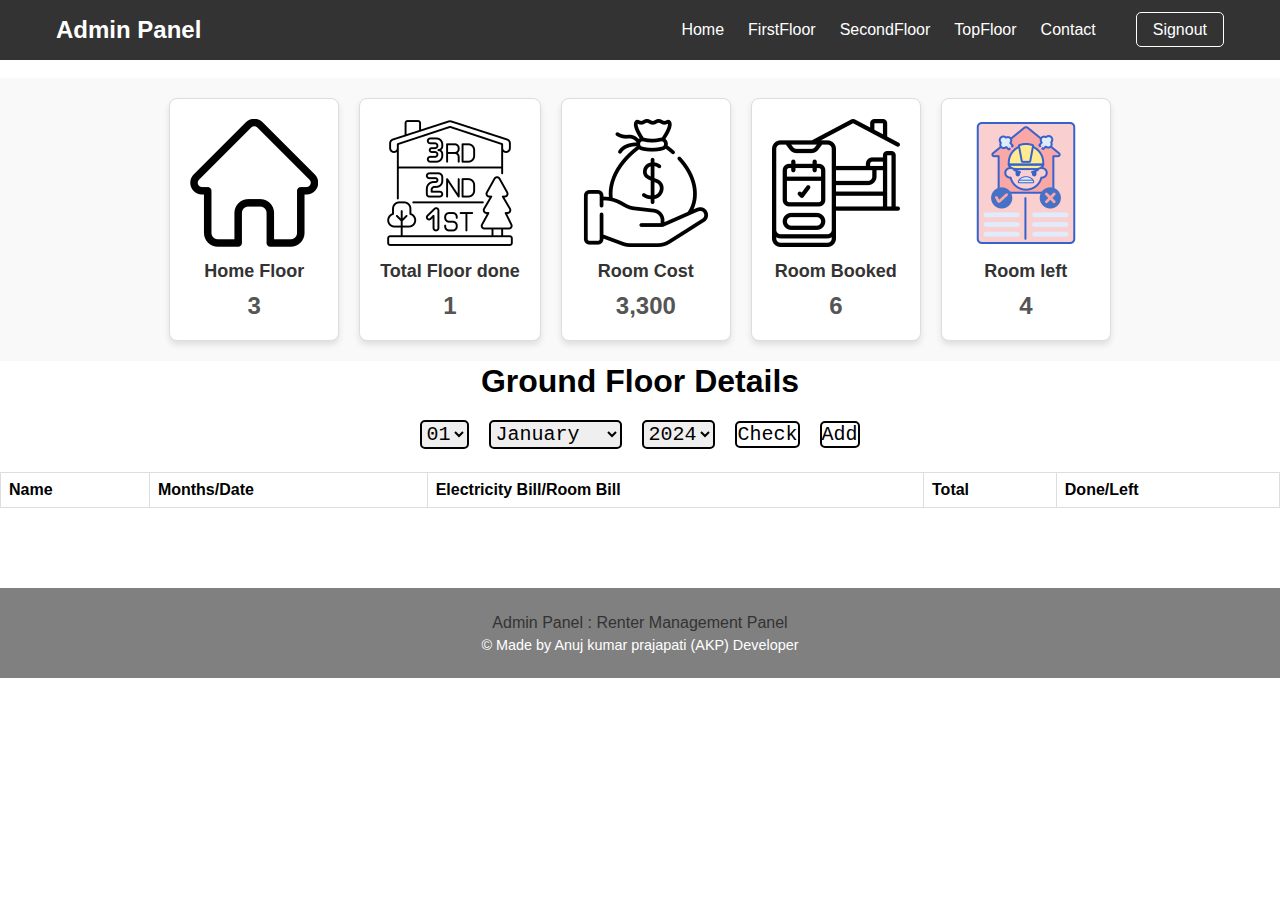
<file: index.html>
<!DOCTYPE html>
<html lang="en">

<head>
  <meta charset="UTF-8">
  <meta name="viewport" content="width=device-width, initial-scale=1.0">
  <title>Renter Management System - Admin</title>
  <link rel="stylesheet" href="style.css">
  <link data-n-head="ssr" rel="icon" type="image/x-icon" href="image.png">
  <link href="https://unpkg.com/boxicons@2.1.4/css/boxicons.min.css" rel="stylesheet">
</head>
<style>
  .god {
  color: orange;
  text-decoration: underline;
  font-size: 1rem;
  transition: color 0.3s ease;
}

</style>
<body>


  <nav class="navbar">
    <div class="container">
      <a href="#" class="logo">Admin Panel</a>
      <ul class="nav-links">
        <li><a class="google1" href="Admin.html">Home</a></li>
        <li><a class="google2"href="FirstFloor.html">FirstFloor</a></li>
        <li><a class="google3"href="SecondFloor.html">SecondFloor</a></li>
        <li><a class="google4"href="TopFloor.html">TopFloor</a></li>
        <li><a class="google5"href="contact.html">Contact</a></li>
        <div class="login">
          <a class="loginleft" href="#" onclick="navigateToPage();">Signout</a>
        </div>
      </ul>
      <div class="burger" aria-label="Toggle navigation">
        <i class="bx bx-menu"></i>
      </div>
    </div>
  </nav>
  

  <br>
  <section class="home">
    <div class="containters">
      <div class="box1">
        <img src="home.png" alt="">
        <h5>Home Floor</h5>
        <span>3</span>
      </div>
      <div class="box1">
        <img src="floor.png" alt="">
        <h5>Total Floor done</h5>
        <span> 1</span>
      </div>
      <div class="box1">
        <img src="income.png" alt="">
        <h5>Room Cost</h5>
        <span>3,300</span>
      </div>
      <div class="box1">
        <img src="roonbooked.png" alt="">
        <h5>Room Booked</h5>
        <span>6</span>
      </div>
      <div class="box1">
        <img src="notbooked.png" alt="">
        <h5>Room left</h5>
        <span>4</span>
      </div>
    </div>
  </section>
  <section class="firstfloordetails">
    <h1 class="heading">
      Ground Floor Details
    </h1>
    <div class="check">

      <select id="year">
        <option value="01" selected>01</option>
        <option value="02">02</option>
        <option value="03">03</option>
        <option value="04">04</option>
        <option value="05">05</option>
        <option value="06">06</option>
        <option value="07">07</option>
        <option value="08">08</option>
        <option value="09">09</option>
        <option value="10">10</option>
        <option value="11">11</option>
        <option value="12">12</option>
        <option value="13">13</option>
        <option value="14">14</option>
        <option value="15">15</option>
        <option value="16">16</option>
        <option value="17">17</option>
        <option value="18">18</option>
        <option value="19">19</option>
        <option value="20">20</option>
        <option value="21">21</option>
        <option value="22">22</option>
        <option value="23">23</option>
        <option value="24">24</option>
        <option value="25">25</option>
        <option value="26">26</option>
        <option value="27">27</option>
        <option value="28">28</option>
        <option value="29">29</option>
        <option value="30">30</option>
        <option value="31">31</option>
      </select>
      <select id="cars">
        <option value="December">December</option>
        <option value="November">November</option>
        <option value="October">October</option>
        <option value="September">September</option>
        <option value="August">August</option>
        <option value="July">July</option>
        <option value="June">June</option>
        <option value="May">May</option>
        <option value="April">April</option>
        <option value="March">March</option>
        <option value="Febreury">Febreury</option>
        <option value="January" selected>January</option>
      </select>
      <select id="years">
        <option value="2024" selected>2024</option>
        <option value="2025">2025</option>
        <option value="2026">2026</option>
        <option value="2027">2027</option>
        <option value="2028">2028</option>
        <option value="2029">2029</option>
        <option value="2030">2030</option>
      </select>
      <button class="btn">Check</button>
      <button class="btn">Add</button>
    </div>
    <table>
      <tr>
        <th>Name</th>
        <th>Months/Date</th>
        <th>Electricity Bill/Room Bill</th>
        <th>Total</th>
        <th>Done/Left</th>
      </tr>
      <tr>
        <td>Ravi Srivatava</td>
        <td>26 December 2024</td>
        <td>24 unit / ₹3000</td>
        <td>₹3168</td>
        <td style="color:green;">Completed</td>
      </tr>
      <tr>
        <td>Rahul Srivatava</td>
        <td>----</td>
        <td>----</td>
        <td>----</td>
        <td>-----</td>
      </tr>
      <tr>
        <td>Ernst Handel</td>
        <td>Roland Mendel</td>
        <td>Austria</td>
      </tr>
      <tr>
        <td>Island Trading</td>
        <td>Helen Bennett</td>
        <td>UK</td>
      </tr>
      <tr>
        <td>Laughing Bacchus Winecellars</td>
        <td>Yoshi Tannamuri</td>
        <td>Canada</td>
      </tr>
      <tr>
        <td>Magazzini Alimentari Riuniti</td>
        <td>Giovanni Rovelli</td>
        <td>Italy</td>
      </tr>
    </table>

  </section>

  <section class="FooterDetails">
    <footer class="last">
      <p>Admin Panel : Renter Management Panel <span>&copy; Made by Anuj kumar prajapati (AKP) Developer</span></p>
    </footer>
  </section>
</body>
<script src="script.js"></script>
<script>function showForm() {
    const form = document.getElementsByClassName('loginleft');
    if (form.length > 0) {
      window.location.href = "login.html";
    }
  }
  function showForm() {
    const form = document.getElementsByClassName('google1');
    if (form.length > 0) {
      window.location.href = "Admin.html";
    }
  }
  document.querySelector("button").addEventListener("click", function () {
    let selectedMonth = document.getElementById("cars").value;
    let selectedYear = document.getElementById("year").value;

    let table = document.querySelector("table");
    let rows = table.getElementsByTagName("tr");

    // Loop through table rows and filter
    for (let i = 1; i < rows.length; i++) {
      let columns = rows[i].getElementsByTagName("td");
      if (columns.length > 1) {
        let monthDateColumn = columns[1].innerText; // Assuming the second column contains date-related info

        if (monthDateColumn.includes(selectedMonth) && monthDateColumn.includes(selectedYear)) {
          rows[i].style.display = ""; // Show row if match found
        } else {
          rows[i].style.display = "none"; // Hide row if no match
        }
      }
    }
  });

  document.addEventListener("DOMContentLoaded", function () {
    const addButton = document.querySelector("button:nth-of-type(2)");
    const checkButton = document.querySelector("button:nth-of-type(1)");
    const daySelect = document.getElementById("year");
    const monthSelect = document.getElementById("cars");
    const yearSelect = document.getElementById("years");
    const table = document.querySelector("table");

    // Load existing data from localStorage on page load
    loadTableData();

    addButton.addEventListener("click", function () {
      const name = prompt("Enter Name:");
      if (!name) return;

      const electricityBill = prompt("Enter Electricity Bill (units / amount):");
      if (!electricityBill) return;

      const total = prompt("Enter Total Amount:");
      if (!total) return;

      const status = prompt("Enter Status (Completed/Left):");
      if (!status) return;

      const selectedDate = `${daySelect.value} ${monthSelect.value} ${yearSelect.value}`;

      const newData = {
        name,
        date: selectedDate,
        electricityBill,
        total,
        status
      };

      // Get existing data from localStorage
      let storedData = JSON.parse(localStorage.getItem("floorDetails")) || [];
      storedData.push(newData);
      localStorage.setItem("floorDetails", JSON.stringify(storedData));

      // Reload table with updated data
      loadTableData();
    });

    checkButton.addEventListener("click", function () {
      loadTableData();
    });

    function loadTableData() {
      const storedData = JSON.parse(localStorage.getItem("floorDetails")) || [];

      // Clear table except headers
      const rows = table.querySelectorAll("tr:not(:first-child)");
      rows.forEach(row => row.remove());

      // Add stored data to the table
      storedData.forEach(data => {
        const newRow = table.insertRow();
        newRow.innerHTML = `
              <td>${data.name}</td>
              <td>${data.date}</td>
              <td>${data.electricityBill}</td>
              <td>₹${data.total}</td>
              <td style="color:${data.status.toLowerCase() === 'completed' ? 'red' : 'green'};">${data.status}</td>
          `;
      });
    }
  });
</script>

</html><style>
</style>
</file>
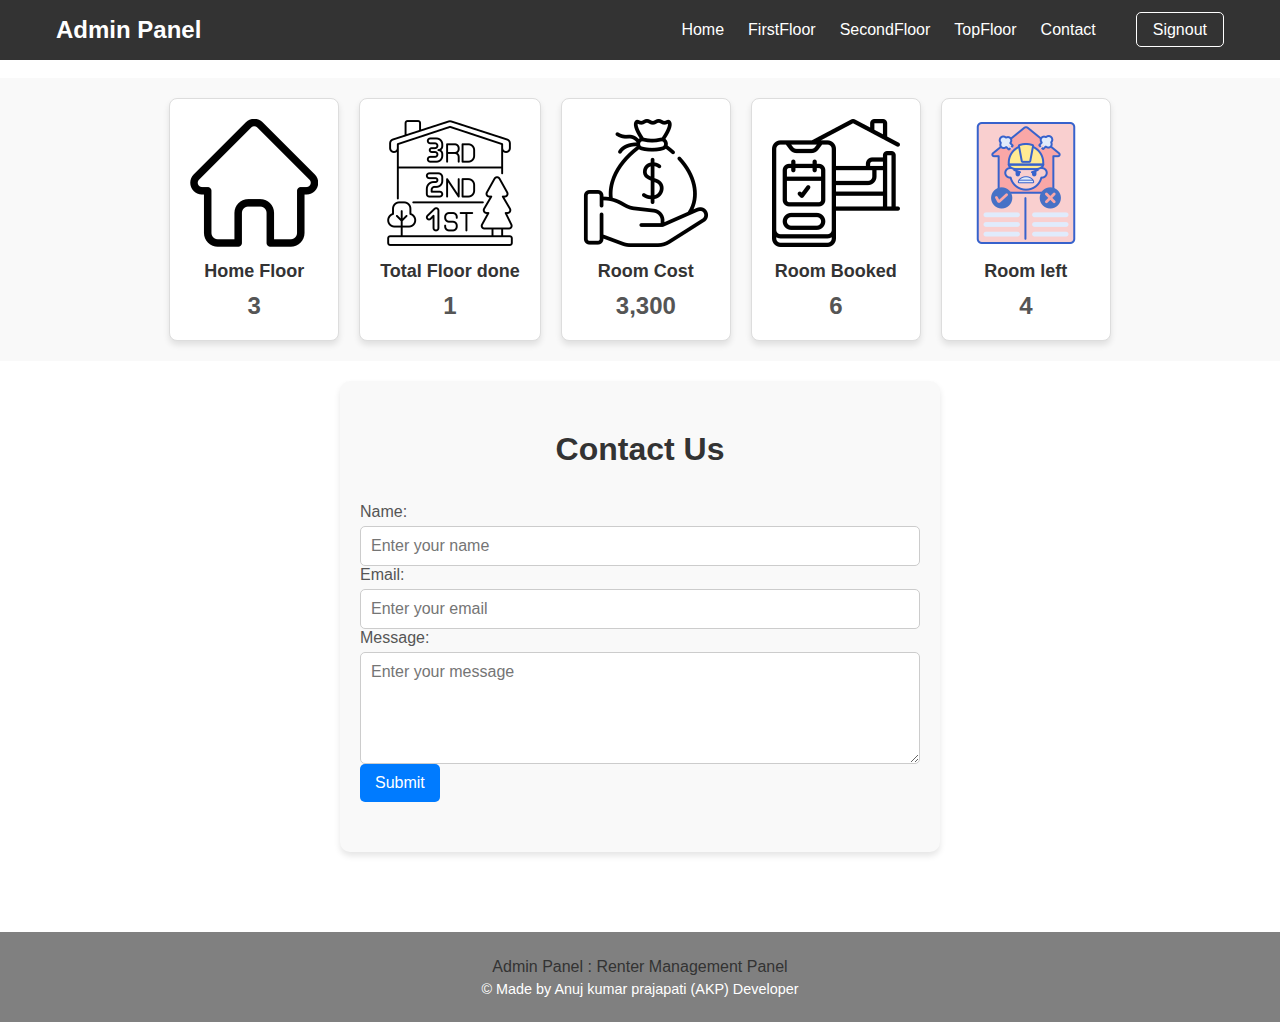
<file: contact.html>
<!DOCTYPE html>
<html lang="en">

<head>
  <meta charset="UTF-8">
  <meta name="viewport" content="width=device-width, initial-scale=1.0">
  <title>Renter Management System - Admin</title>
  <link rel="stylesheet" href="style.css">
  <link data-n-head="ssr" rel="icon" type="image/x-icon" href="image.png">

  <link href="https://unpkg.com/boxicons@2.1.4/css/boxicons.min.css" rel="stylesheet">
</head>
<style>
  .god {
  color: orange;
  text-decoration: underline;
  font-size: 1rem;
  transition: color 0.3s ease;
}

@media (max-width: 768px) {
            .form-container {
                padding: 10px;
            }

            .form-group {
                display: flex;
                flex-direction: column;
                margin-bottom: 15px;
            }

            .form-group label {
                margin-bottom: 5px;
                font-size: 0.9rem;
            }

            .form-group input,
            .form-group textarea {
                width: 100%;
                font-size: 0.9rem;
                padding: 8px;
            }

            button {
                width: 100%;
                font-size: 1rem;
                padding: 10px;
            }
        }

        @media (max-width: 480px) {
            .form-container h2 {
                font-size: 1.2rem;
                text-align: center;
            }

            .form-group input,
            .form-group textarea {
                font-size: 0.8rem;
                padding: 6px;
            }

            button {
                font-size: 0.9rem;
                padding: 8px;
            }
        }
        .contactform {
            background-color: #f9f9f9;
            padding: 50px 20px;
            border-radius: 10px;
            box-shadow: 0 4px 6px rgba(0, 0, 0, 0.1);
            max-width: 600px;
            margin: 20px auto;
        }

        .contactform h2 {
            font-size: 2rem;
            color: #333;
            text-align: center;
            margin-bottom: 20px;
        }

        .form-container {
            display: flex;
            flex-direction: column;
            gap: 15px;
        }

        .form-group {
            display: flex;
            flex-direction: column;
        }

        .form-group label {
            font-size: 1rem;
            color: #555;
            margin-bottom: 5px;
        }

        .form-group input,
        .form-group textarea {
            padding: 10px;
            font-size: 1rem;
            border: 1px solid #ccc;
            border-radius: 5px;
            outline: none;
            transition: border-color 0.3s ease;
        }

        .form-group input:focus,
        .form-group textarea:focus {
            border-color: #007bff;
        }

        button {
            background-color: #007bff;
            color: #fff;
            font-size: 1rem;
            padding: 10px 15px;
            border: none;
            border-radius: 5px;
            cursor: pointer;
            transition: background-color 0.3s ease;
        }

        button:hover {
            background-color: #0056b3;
        }
</style>
<body>

  <nav class="navbar">
    <div class="container">
      <a href="#" class="logo">Admin Panel</a>
      <ul class="nav-links">
        <li><a class="google1" href="Admin.html">Home</a></li>
        <li><a class="google2"href="FirstFloor.html">FirstFloor</a></li>
        <li><a class="google3"href="SecondFloor.html">SecondFloor</a></li>
        <li><a class="google4"href="TopFloor.html">TopFloor</a></li>
        <li><a class="google5"href="contact.html">Contact</a></li>
        <div class="login">
          <a class="loginleft" href="#" onclick="navigateToPage();">Signout</a>
        </div>
      </ul>
      <div class="burger" aria-label="Toggle navigation">
        <i class="bx bx-menu"></i>
      </div>
    </div>
  </nav>
  <br>
  <section class="home">
    <div class="containters">
      <div class="box1">
        <img src="home.png" alt="">
        <h5>Home Floor</h5>
        <span>3</span>
      </div>
      <div class="box1">
        <img src="floor.png" alt="">
        <h5>Total Floor done</h5>
        <span> 1</span>
      </div>
      <div class="box1">
        <img src="income.png" alt="">
        <h5>Room Cost</h5>
        <span>3,300</span>
      </div>
      <div class="box1">
        <img src="roonbooked.png" alt="">
        <h5>Room Booked</h5>
        <span>6</span>
      </div>
      <div class="box1">
        <img src="notbooked.png" alt="">
        <h5>Room left</h5>
        <span>4</span>
      </div>
    </div>
  </section>
  <section class="contactform">
    <div class="form-container">
        <h2>Contact Us</h2>
        <form id="contactForm">
            <div class="form-group">
                <label for="name">Name:</label>
                <input type="text" id="name" name="name" placeholder="Enter your name" required>
            </div>
            <div class="form-group">
                <label for="email">Email:</label>
                <input type="email" id="email" name="email" placeholder="Enter your email" required>
            </div>
            <div class="form-group">
                <label for="message">Message:</label>
                <textarea id="message" name="message" placeholder="Enter your message" rows="5" required></textarea>
            </div>
            <button type="submit">Submit</button>
        </form>
    </div>

    <script>
        document.getElementById("contactForm").addEventListener("submit", function (event) {
            event.preventDefault();

            const name = document.getElementById("name").value;
            const email = document.getElementById("email").value;
            const message = document.getElementById("message").value;

            if (name && email && message) {
                alert("Thank you for contacting us, " + name + "! We will get back to you shortly.");
                document.getElementById("contactForm").reset();
            } else {
                alert("Please fill out all fields before submitting.");
            }
        });
    </script>
  </section>

  <section class="FooterDetails">
    <footer class="last">
      <p>Admin Panel : Renter Management Panel <span>&copy; Made by Anuj kumar prajapati (AKP) Developer</span></p>
    </footer>
  </section>
</body>
<script src="script.js"></script>
<script>function showForm() {
    const form = document.getElementsByClassName('loginleft');
    if (form.length > 0) {
      window.location.href = "login.html";
    }
  }

  document.querySelector("button").addEventListener("click", function () {
    let selectedMonth = document.getElementById("cars").value;
    let selectedYear = document.getElementById("year").value;

    let table = document.querySelector("table");
    let rows = table.getElementsByTagName("tr");

    // Loop through table rows and filter
    for (let i = 1; i < rows.length; i++) {
      let columns = rows[i].getElementsByTagName("td");
      if (columns.length > 1) {
        let monthDateColumn = columns[1].innerText; // Assuming the second column contains date-related info

        if (monthDateColumn.includes(selectedMonth) && monthDateColumn.includes(selectedYear)) {
          rows[i].style.display = ""; // Show row if match found
        } else {
          rows[i].style.display = "none"; // Hide row if no match
        }
      }
    }
  });

  document.addEventListener("DOMContentLoaded", function () {
    const addButton = document.querySelector("button:nth-of-type(2)");
    const checkButton = document.querySelector("button:nth-of-type(1)");
    const daySelect = document.getElementById("year");
    const monthSelect = document.getElementById("cars");
    const yearSelect = document.getElementById("years");
    const table = document.querySelector("table");

    // Load existing data from localStorage on page load
    loadTableData();

    addButton.addEventListener("click", function () {
      const name = prompt("Enter Name:");
      if (!name) return;

      const electricityBill = prompt("Enter Electricity Bill (units / amount):");
      if (!electricityBill) return;

      const total = prompt("Enter Total Amount:");
      if (!total) return;

      const status = prompt("Enter Status (Completed/Left):");
      if (!status) return;

      const selectedDate = `${daySelect.value} ${monthSelect.value} ${yearSelect.value}`;

      const newData = {
        name,
        date: selectedDate,
        electricityBill,
        total,
        status
      };

      // Get existing data from localStorage
      let storedData = JSON.parse(localStorage.getItem("floorDetails")) || [];
      storedData.push(newData);
      localStorage.setItem("floorDetails", JSON.stringify(storedData));

      // Reload table with updated data
      loadTableData();
    });

    checkButton.addEventListener("click", function () {
      loadTableData();
    });

    function loadTableData() {
      const storedData = JSON.parse(localStorage.getItem("floorDetails")) || [];

      // Clear table except headers
      const rows = table.querySelectorAll("tr:not(:first-child)");
      rows.forEach(row => row.remove());

      // Add stored data to the table
      storedData.forEach(data => {
        const newRow = table.insertRow();
        newRow.innerHTML = `
              <td>${data.name}</td>
              <td>${data.date}</td>
              <td>${data.electricityBill}</td>
              <td>₹${data.total}</td>
              <td style="color:${data.status.toLowerCase() === 'completed' ? 'red' : 'green'};">${data.status}</td>
          `;
      });
    }
  });
</script>
</html>
</file>
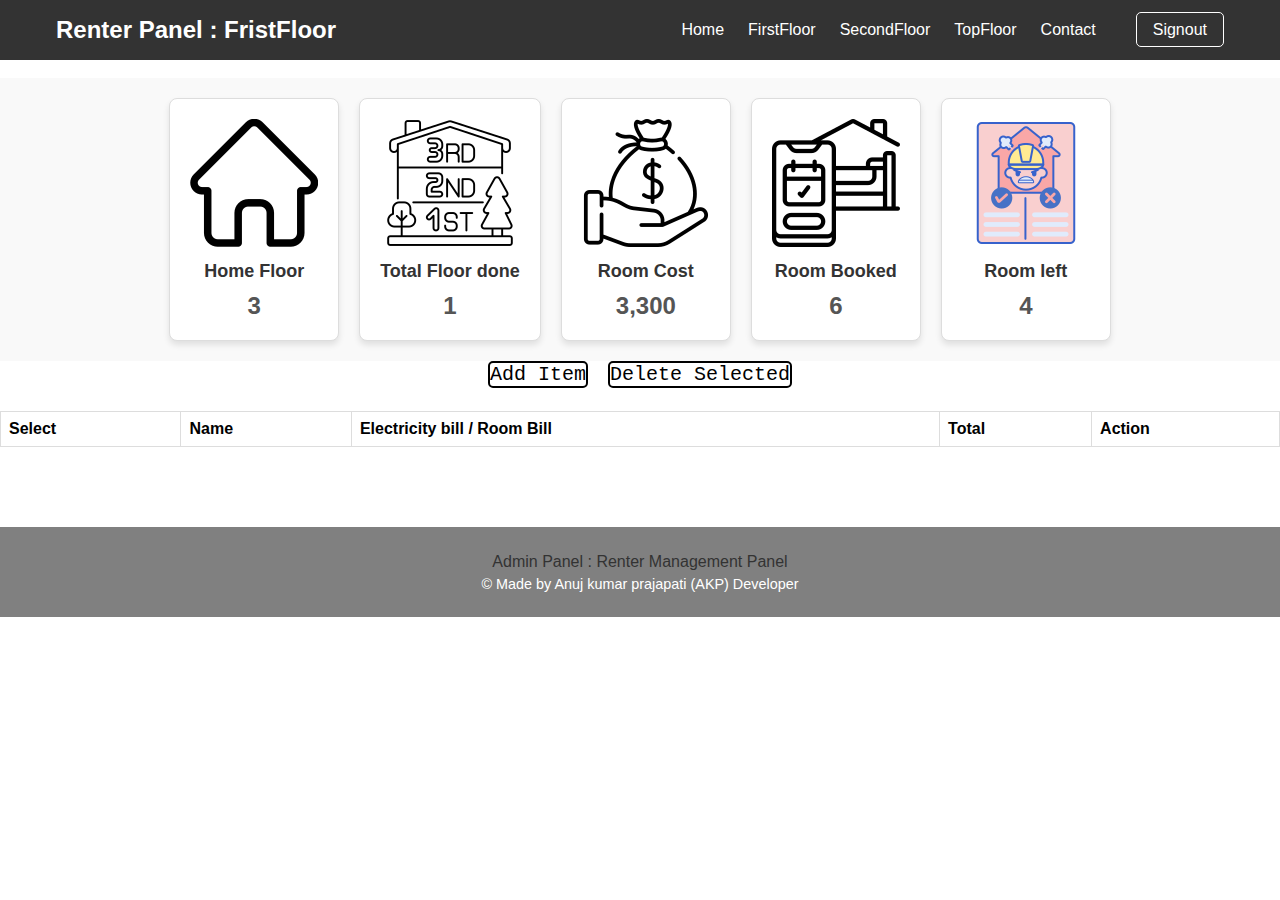
<file: First.html>
<!DOCTYPE html>
<html lang="en">

<head>
  <meta charset="UTF-8">
  <meta name="viewport" content="width=device-width, initial-scale=1.0">
  <title>Renter Management System - Admin</title>
  <link rel="stylesheet" href="style.css">
  <link data-n-head="ssr" rel="icon" type="image/x-icon" href="image.png">
  <link href="https://unpkg.com/boxicons@2.1.4/css/boxicons.min.css" rel="stylesheet">
</head>
<style>
  .god {
  color: orange;
  text-decoration: underline;
  font-size: 1rem;
  transition: color 0.3s ease;
}

</style>
<body>


  <nav class="navbar">
    <div class="container">
      <a href="#" class="logo">Renter Panel : FristFloor</a>
      <ul class="nav-links">
        <li><a class="google1" href="Admin.html">Home</a></li>
        <li><a class="google2"href="FirstFloor.html">FirstFloor</a></li>
        <li><a class="google3"href="SecondFloor.html">SecondFloor</a></li>
        <li><a class="google4"href="TopFloor.html">TopFloor</a></li>
        <li><a class="google5"href="contact.html">Contact</a></li>
        <div class="login">
          <a class="loginleft" href="#" onclick="navigateToPage();">Signout</a>
        </div>
      </ul>
      <div class="burger" aria-label="Toggle navigation">
        <i class="bx bx-menu"></i>
      </div>
    </div>
  </nav>
  

  <br>
  <section class="home">
    <div class="containters">
      <div class="box1">
        <img src="home.png" alt="">
        <h5>Home Floor</h5>
        <span>3</span>
      </div>
      <div class="box1">
        <img src="floor.png" alt="">
        <h5>Total Floor done</h5>
        <span> 1</span>
      </div>
      <div class="box1">
        <img src="income.png" alt="">
        <h5>Room Cost</h5>
        <span>3,300</span>
      </div>
      <div class="box1">
        <img src="roonbooked.png" alt="">
        <h5>Room Booked</h5>
        <span>6</span>
      </div>
      <div class="box1">
        <img src="notbooked.png" alt="">
        <h5>Room left</h5>
        <span>4</span>
      </div>
    </div>
  </section>

  <div class="actions check">
    <button class="btn" id="addItem">Add Item</button>
    <button class="btn" id="deleteSelected">Delete Selected</button>
  </div>

  <table id="itemTable">
    <thead>
      <tr>
        <th>Select</th>
        <th>Name</th>
        <th>Electricity bill / Room Bill</th>
        <th>Total</th>
        <th>Action</th>
      </tr>
    </thead>
    <tbody>
      <!-- Rows will be dynamically populated here -->
    </tbody>
  </table>
  <script>
    // Function to load items from localStorage
    function loadItems() {
      const items = JSON.parse(localStorage.getItem('items')) || [];
      const tbody = document.querySelector('#itemTable tbody');
      tbody.innerHTML = ''; // Clear the table before reloading the items

      items.forEach((item, index) => {
        const row = document.createElement('tr');
        row.innerHTML = `
      <td><input type="checkbox" class="rowCheckbox" data-index="${index}"></td>
      <td contenteditable="true" class="editable">${item.name}</td>
      <td contenteditable="true" class="editable">${item.description}</td>
      <td contenteditable="true" class="editable">${item.description}</td>

      <td>
        <button class="renameBtn">Rename</button>
        <button class="deleteBtn">Delete</button>
      </td>
    `;
        tbody.appendChild(row);
      });

      // Reattach event listeners for new rows
      addEventListeners();
    }

    // Save items to localStorage
    function saveItems(items) {
      localStorage.setItem('items', JSON.stringify(items));
    }

    // Function to handle adding a new item
    function addItem() {
      const items = JSON.parse(localStorage.getItem('items')) || [];
      const newItem = {
        name: `Item ${items.length + 1}`,
        description: 'Description'
      };
      items.push(newItem);
      saveItems(items);
      loadItems();
    }

    // Function to handle renaming an item
    function renameItem(index) {
      const items = JSON.parse(localStorage.getItem('items')) || [];
      const row = document.querySelectorAll('.rowCheckbox')[index].closest('tr');
      const nameCell = row.querySelector('td:nth-child(2)');
      const descriptionCell = row.querySelector('td:nth-child(3)');

      // Save the new values
      items[index].name = nameCell.textContent;
      items[index].description = descriptionCell.textContent;
      saveItems(items);
    }

    // Function to delete an item
    function deleteItem(index) {
      const items = JSON.parse(localStorage.getItem('items')) || [];
      items.splice(index, 1);
      saveItems(items);
      loadItems();
    }

    // Function to delete selected items
    function deleteSelectedItems() {
      const selectedCheckboxes = document.querySelectorAll('.rowCheckbox:checked');
      const items = JSON.parse(localStorage.getItem('items')) || [];

      selectedCheckboxes.forEach(checkbox => {
        const index = checkbox.dataset.index;
        items.splice(index, 1); // Remove selected item
      });

      saveItems(items);
      loadItems();
    }

    // Add event listeners to buttons and rows
    function addEventListeners() {
      document.querySelectorAll('.renameBtn').forEach((button, index) => {
        button.addEventListener('click', () => {
          renameItem(index);
        });
      });

      document.querySelectorAll('.deleteBtn').forEach((button, index) => {
        button.addEventListener('click', () => {
          deleteItem(index);
        });
      });
    }

    // Event listeners for the "Add Item" and "Delete Selected" buttons
    document.getElementById('addItem').addEventListener('click', addItem);
    document.getElementById('deleteSelected').addEventListener('click', deleteSelectedItems);

    // Initial load of items from localStorage
    loadItems();

  </script>

  <section class="FooterDetails">
    <footer class="last">
      <p>Admin Panel : Renter Management Panel <span>&copy; Made by Anuj kumar prajapati (AKP) Developer</span></p>
    </footer>
  </section>
</body>
<script src="script.js"></script>


</html>
</style>
</file>
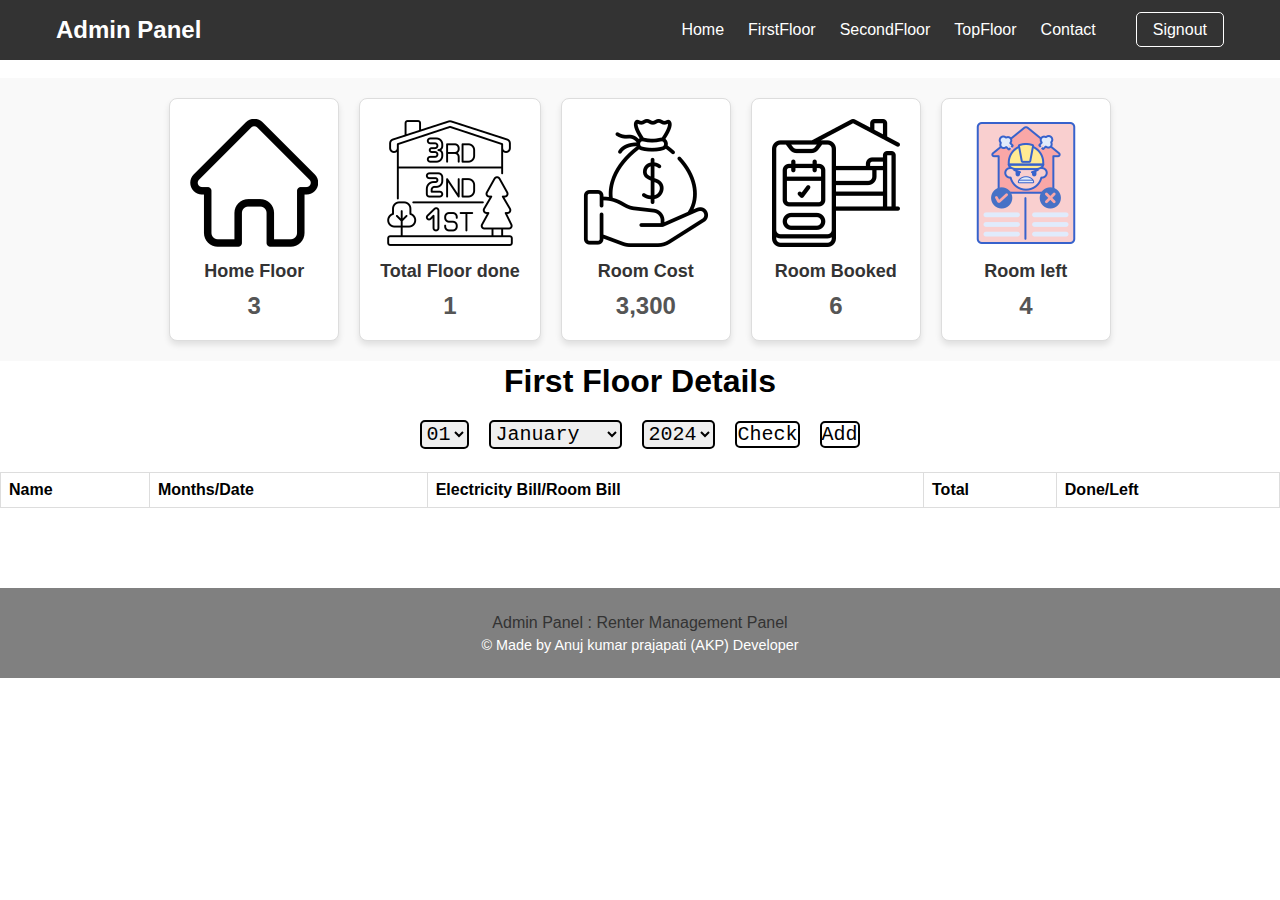
<file: FirstFloor.html>
<!DOCTYPE html>
<html lang="en">

<head>
    <meta charset="UTF-8">
    <meta name="viewport" content="width=device-width, initial-scale=1.0">
    <title>Renter Management System - Admin</title>
    <link rel="stylesheet" href="style.css">
    <link href="https://unpkg.com/boxicons@2.1.4/css/boxicons.min.css" rel="stylesheet">
  <link data-n-head="ssr" rel="icon" type="image/x-icon" href="image.png">
</head>
<style>
    
.actionone {
  color: orange;
  text-decoration: underline;
  font-size: 1rem;
  transition: color 0.3s ease;
}

</style>

<body>

 <nav class="navbar">
    <div class="container">
      <a href="#" class="logo">Admin Panel</a>
      <ul class="nav-links">
        <li><a class="google1" href="Admin.html">Home</a></li>
        <li><a class="google2"href="FirstFloor.html">FirstFloor</a></li>
        <li><a class="google3"href="SecondFloor.html">SecondFloor</a></li>
        <li><a class="google4"href="TopFloor.html">TopFloor</a></li>
        <li><a class="google5"href="contact.html">Contact</a></li>
        <div class="login">
          <a class="loginleft" href="#" onclick="navigateToPage();">Signout</a>
        </div>
      </ul>
      <div class="burger" aria-label="Toggle navigation">
        <i class="bx bx-menu"></i>
      </div>
    </div>
  </nav>
    <br>
    <section class="home">
        <div class="containters">
            <div class="box1">
                <img src="home.png" alt="">
                <h5>Home Floor</h5>
                <span>3</span>
            </div>
            <div class="box1">
                <img src="floor.png" alt="">
                <h5>Total Floor done</h5>
                <span> 1</span>
            </div>
            <div class="box1">
                <img src="income.png" alt="">
                <h5>Room Cost</h5>
                <span>3,300</span>
            </div>
            <div class="box1">
                <img src="roonbooked.png" alt="">
                <h5>Room Booked</h5>
                <span>6</span>
            </div>
            <div class="box1">
                <img src="notbooked.png" alt="">
                <h5>Room left</h5>
                <span>4</span>
            </div>
        </div>
    </section>
    <section class="firstfloordetails">
        <h1 class="heading">
            First Floor Details
        </h1>
        <div class="check">

            <select id="year">
                <option value="01" selected>01</option>
                <option value="02">02</option>
                <option value="03">03</option>
                <option value="04">04</option>
                <option value="05">05</option>
                <option value="06">06</option>
                <option value="07">07</option>
                <option value="08">08</option>
                <option value="09">09</option>
                <option value="10">10</option>
                <option value="11">11</option>
                <option value="12">12</option>
                <option value="13">13</option>
                <option value="14">14</option>
                <option value="15">15</option>
                <option value="16">16</option>
                <option value="17">17</option>
                <option value="18">18</option>
                <option value="19">19</option>
                <option value="20">20</option>
                <option value="21">21</option>
                <option value="22">22</option>
                <option value="23">23</option>
                <option value="24">24</option>
                <option value="25">25</option>
                <option value="26">26</option>
                <option value="27">27</option>
                <option value="28">28</option>
                <option value="29">29</option>
                <option value="30">30</option>
                <option value="31">31</option>
            </select>
            <select id="cars">
                <option value="December">December</option>
                <option value="November">November</option>
                <option value="October">October</option>
                <option value="September">September</option>
                <option value="August">August</option>
                <option value="July">July</option>
                <option value="June">June</option>
                <option value="May">May</option>
                <option value="April">April</option>
                <option value="March">March</option>
                <option value="Febreury">Febreury</option>
                <option value="January" selected>January</option>
            </select>
            <select id="years">
                <option value="2024" selected>2024</option>
                <option value="2025">2025</option>
                <option value="2026">2026</option>
                <option value="2027">2027</option>
                <option value="2028">2028</option>
                <option value="2029">2029</option>
                <option value="2030">2030</option>
            </select>
            <button class="btn">Check</button>
            <button class="btn">Add</button>
        </div>
        <table>
            <tr>
                <th>Name</th>
                <th>Months/Date</th>
                <th>Electricity Bill/Room Bill</th>
                <th>Total</th>
                <th>Done/Left</th>
            </tr>
            <tr>
                <td>Ravi Srivatava</td>
                <td>26 December 2024</td>
                <td>24 unit / ₹3000</td>
                <td>₹3168</td>
                <td style="color:green;">Completed</td>
            </tr>
            <tr>
                <td>Rahul Srivatava</td>
                <td>----</td>
                <td>----</td>
                <td>----</td>
                <td>-----</td>
            </tr>
            <tr>
                <td>Ernst Handel</td>
                <td>Roland Mendel</td>
                <td>Austria</td>
            </tr>
            <tr>
                <td>Island Trading</td>
                <td>Helen Bennett</td>
                <td>UK</td>
            </tr>
            <tr>
                <td>Laughing Bacchus Winecellars</td>
                <td>Yoshi Tannamuri</td>
                <td>Canada</td>
            </tr>
            <tr>
                <td>Magazzini Alimentari Riuniti</td>
                <td>Giovanni Rovelli</td>
                <td>Italy</td>
            </tr>
        </table>

    </section>

    <section class="FooterDetails">
        <footer class="last">
            <p>Admin Panel : Renter Management Panel <span>&copy; Made by Anuj kumar prajapati (AKP) Developer</span>
            </p>
        </footer>
    </section>
</body>
<script src="script.js"></script>
<script>function showForm() {
        const form = document.getElementsByClassName('loginleft');
        if (form.length > 0) {
            window.location.href = "login.html";
        }
    }

    document.querySelector("button").addEventListener("click", function () {
        let selectedMonth = document.getElementById("cars").value;
        let selectedYear = document.getElementById("year").value;

        let table = document.querySelector("table");
        let rows = table.getElementsByTagName("tr");

        // Loop through table rows and filter
        for (let i = 1; i < rows.length; i++) {
            let columns = rows[i].getElementsByTagName("td");
            if (columns.length > 1) {
                let monthDateColumn = columns[1].innerText; // Assuming the second column contains date-related info

                if (monthDateColumn.includes(selectedMonth) && monthDateColumn.includes(selectedYear)) {
                    rows[i].style.display = ""; // Show row if match found
                } else {
                    rows[i].style.display = "none"; // Hide row if no match
                }
            }
        }
    });

    document.addEventListener("DOMContentLoaded", function () {
        const addButton = document.querySelector("button:nth-of-type(2)");
        const checkButton = document.querySelector("button:nth-of-type(1)");
        const daySelect = document.getElementById("year");
        const monthSelect = document.getElementById("cars");
        const yearSelect = document.getElementById("years");
        const table = document.querySelector("table");

        // Load existing data from localStorage on page load
        loadTableData();

        addButton.addEventListener("click", function () {
            const name = prompt("Enter Name:");
            if (!name) return;

            const electricityBill = prompt("Enter Electricity Bill (units / amount):");
            if (!electricityBill) return;

            const total = prompt("Enter Total Amount:");
            if (!total) return;

            const status = prompt("Enter Status (Completed/Left):");
            if (!status) return;

            const selectedDate = `${daySelect.value} ${monthSelect.value} ${yearSelect.value}`;

            const newData = {
                name,
                date: selectedDate,
                electricityBill,
                total,
                status
            };

            // Get existing data from localStorage
            let storedData = JSON.parse(localStorage.getItem("floorDetails")) || [];
            storedData.push(newData);
            localStorage.setItem("floorDetails", JSON.stringify(storedData));

            // Reload table with updated data
            loadTableData();
        });

        checkButton.addEventListener("click", function () {
            loadTableData();
        });

        function loadTableData() {
            const storedData = JSON.parse(localStorage.getItem("floorDetails")) || [];

            // Clear table except headers
            const rows = table.querySelectorAll("tr:not(:first-child)");
            rows.forEach(row => row.remove());

            // Add stored data to the table
            storedData.forEach(data => {
                const newRow = table.insertRow();
                newRow.innerHTML = `
              <td>${data.name}</td>
              <td>${data.date}</td>
              <td>${data.electricityBill}</td>
              <td>₹${data.total}</td>
              <td style="color:${data.status.toLowerCase() === 'completed' ? 'red' : 'green'};">${data.status}</td>
          `;
            });
        }
    });
</script>

</html>
</file>
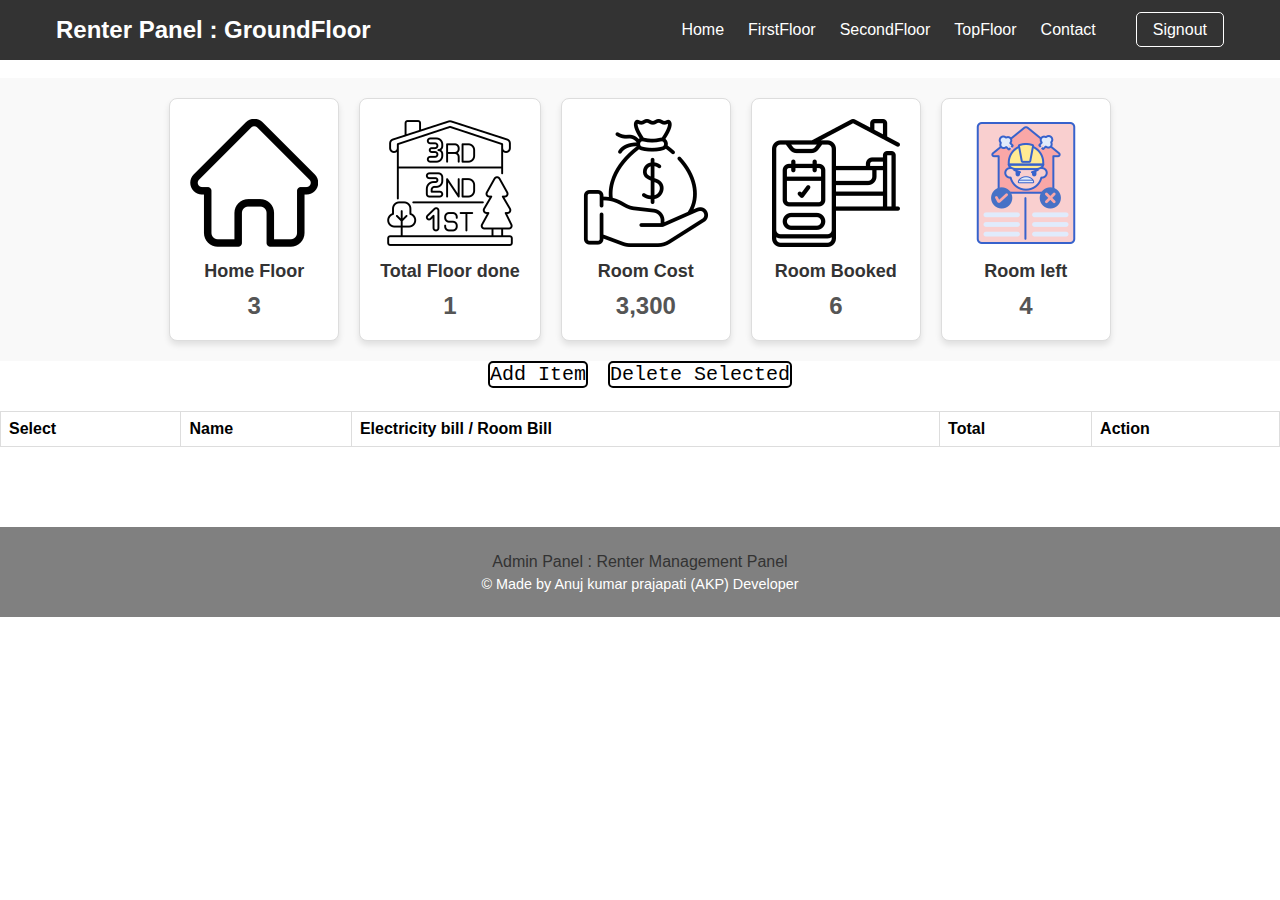
<file: Ground.html>
<!DOCTYPE html>
<html lang="en">

<head>
  <meta charset="UTF-8">
  <meta name="viewport" content="width=device-width, initial-scale=1.0">
  <title>Renter Management System - Admin</title>
  <link rel="stylesheet" href="style.css">
  <link href="https://unpkg.com/boxicons@2.1.4/css/boxicons.min.css" rel="stylesheet">
  <link data-n-head="ssr" rel="icon" type="image/x-icon" href="image.png">

</head>
<style>
  .god {
  color: orange;
  text-decoration: underline;
  font-size: 1rem;
  transition: color 0.3s ease;
}

</style>
<body>


 <nav class="navbar">
    <div class="container">
      <a href="#" class="logo">Renter Panel : GroundFloor</a>
      <ul class="nav-links">
        <li><a class="google1" href="Admin.html">Home</a></li>
        <li><a class="google2"href="FirstFloor.html">FirstFloor</a></li>
        <li><a class="google3"href="SecondFloor.html">SecondFloor</a></li>
        <li><a class="google4"href="TopFloor.html">TopFloor</a></li>
        <li><a class="google5"href="contact.html">Contact</a></li>
        <div class="login">
          <a class="loginleft" href="#" onclick="navigateToPage();">Signout</a>
        </div>
      </ul>
      <div class="burger" aria-label="Toggle navigation">
        <i class="bx bx-menu"></i>
      </div>
    </div>
  </nav>

  <br>
  <section class="home">
    <div class="containters">
      <div class="box1">
        <img src="home.png" alt="">
        <h5>Home Floor</h5>
        <span>3</span>
      </div>
      <div class="box1">
        <img src="floor.png" alt="">
        <h5>Total Floor done</h5>
        <span> 1</span>
      </div>
      <div class="box1">
        <img src="income.png" alt="">
        <h5>Room Cost</h5>
        <span>3,300</span>
      </div>
      <div class="box1">
        <img src="roonbooked.png" alt="">
        <h5>Room Booked</h5>
        <span>6</span>
      </div>
      <div class="box1">
        <img src="notbooked.png" alt="">
        <h5>Room left</h5>
        <span>4</span>
      </div>
    </div>
  </section>

  <div class="actions check">
    <button class="btn" id="addItem">Add Item</button>
    <button class="btn" id="deleteSelected">Delete Selected</button>
  </div>

  <table id="itemTable">
    <thead>
      <tr>
        <th>Select</th>
        <th>Name</th>
        <th>Electricity bill / Room Bill</th>
        <th>Total</th>
        <th>Action</th>
      </tr>
    </thead>
    <tbody>
      <!-- Rows will be dynamically populated here -->
    </tbody>
  </table>
  <script>
    // Function to load items from localStorage
    function loadItems() {
      const items = JSON.parse(localStorage.getItem('items')) || [];
      const tbody = document.querySelector('#itemTable tbody');
      tbody.innerHTML = ''; // Clear the table before reloading the items

      items.forEach((item, index) => {
        const row = document.createElement('tr');
        row.innerHTML = `
      <td><input type="checkbox" class="rowCheckbox" data-index="${index}"></td>
      <td contenteditable="true" class="editable">${item.name}</td>
      <td contenteditable="true" class="editable">${item.description}</td>
      <td contenteditable="true" class="editable">${item.description}</td>

      <td>
        <button class="renameBtn">Rename</button>
        <button class="deleteBtn">Delete</button>
      </td>
    `;
        tbody.appendChild(row);
      });

      // Reattach event listeners for new rows
      addEventListeners();
    }

    // Save items to localStorage
    function saveItems(items) {
      localStorage.setItem('items', JSON.stringify(items));
    }

    // Function to handle adding a new item
    function addItem() {
      const items = JSON.parse(localStorage.getItem('items')) || [];
      const newItem = {
        name: `Item ${items.length + 1}`,
        description: 'Description'
      };
      items.push(newItem);
      saveItems(items);
      loadItems();
    }

    // Function to handle renaming an item
    function renameItem(index) {
      const items = JSON.parse(localStorage.getItem('items')) || [];
      const row = document.querySelectorAll('.rowCheckbox')[index].closest('tr');
      const nameCell = row.querySelector('td:nth-child(2)');
      const descriptionCell = row.querySelector('td:nth-child(3)');

      // Save the new values
      items[index].name = nameCell.textContent;
      items[index].description = descriptionCell.textContent;
      saveItems(items);
    }

    // Function to delete an item
    function deleteItem(index) {
      const items = JSON.parse(localStorage.getItem('items')) || [];
      items.splice(index, 1);
      saveItems(items);
      loadItems();
    }

    // Function to delete selected items
    function deleteSelectedItems() {
      const selectedCheckboxes = document.querySelectorAll('.rowCheckbox:checked');
      const items = JSON.parse(localStorage.getItem('items')) || [];

      selectedCheckboxes.forEach(checkbox => {
        const index = checkbox.dataset.index;
        items.splice(index, 1); // Remove selected item
      });

      saveItems(items);
      loadItems();
    }

    // Add event listeners to buttons and rows
    function addEventListeners() {
      document.querySelectorAll('.renameBtn').forEach((button, index) => {
        button.addEventListener('click', () => {
          renameItem(index);
        });
      });

      document.querySelectorAll('.deleteBtn').forEach((button, index) => {
        button.addEventListener('click', () => {
          deleteItem(index);
        });
      });
    }

    // Event listeners for the "Add Item" and "Delete Selected" buttons
    document.getElementById('addItem').addEventListener('click', addItem);
    document.getElementById('deleteSelected').addEventListener('click', deleteSelectedItems);

    // Initial load of items from localStorage
    loadItems();

  </script>

  <section class="FooterDetails">
    <footer class="last">
      <p>Admin Panel : Renter Management Panel <span>&copy; Made by Anuj kumar prajapati (AKP) Developer</span></p>
    </footer>
  </section>
</body>
<script src="script.js"></script>


</html>
</style>
</file>
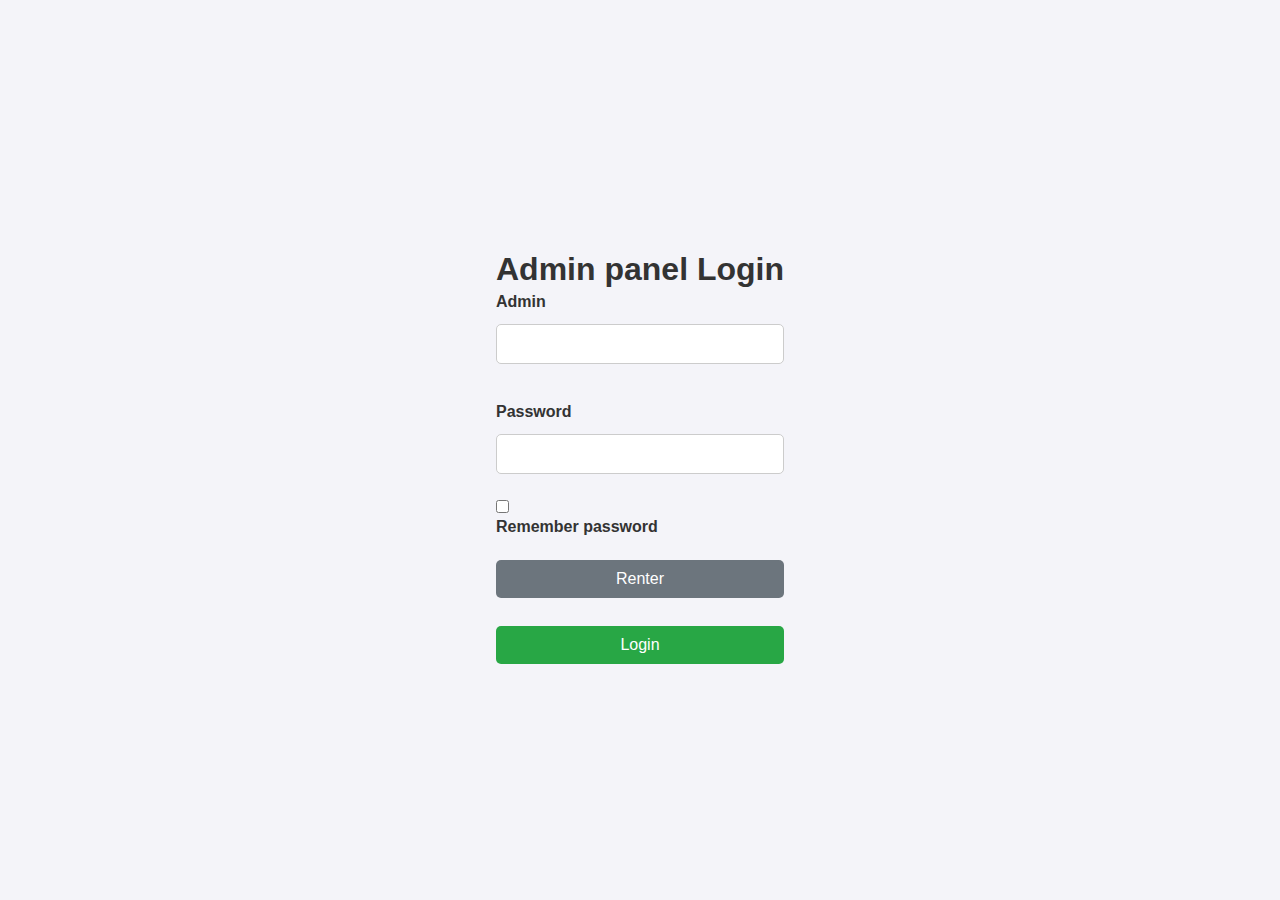
<file: login.html>
<!DOCTYPE html>
<html lang="en">
<head>
    <meta charset="UTF-8">
    <meta name="viewport" content="width=device-width, initial-scale=1.0">
  <link data-n-head="ssr" rel="icon" type="image/x-icon" href="image.png">
  <link data-n-head="ssr" rel="icon" type="image/x-icon" href="image.png">
    <title>LOGIN Renter Management panel</title>
</head>

<style>
    .form-container {
        text-align: center;
        margin-top: 50px;
    }
    .form-selector button {
        margin: 10px;
        padding: 10px 20px;
        font-size: 16px;
        cursor: pointer;
    }
    .formadmin, .formrenter {
        margin-top: 20px;
    }
    form {
        display: inline-block;
        text-align: left;
    }
    label, input, button {
        display: block;
        margin: 5px 0;
    }
    /* General Reset */
* {
    margin: 0;
    padding: 0;
    box-sizing: border-box;
}

body {
    font-family: 'Arial', sans-serif;
    background-color: #f4f4f9;
    color: #333;
    display: flex;
    justify-content: center;
    align-items: center;
    height: 100vh;
}

/* Form Container */
.form-container {
    background: #fff;
    padding: 2rem;
    border-radius: 10px;
    box-shadow: 0 4px 10px rgba(0, 0, 0, 0.1);
    width: 100%;
    max-width: 400px;
    text-align: center;
}

/* Form Selector */
.form-selector {
    margin-bottom: 1.5rem;
}

.form-selector button {
    background-color: #007bff;
    color: white;
    border: none;
    padding: 10px 20px;
    margin: 5px;
    border-radius: 5px;
    cursor: pointer;
    font-size: 16px;
    transition: background-color 0.3s ease;
}

.form-selector button:hover {
    background-color: #0056b3;
}

/* Form Styling */
form {
    display: flex;
    flex-direction: column;
}

label {
    margin-bottom: 0.5rem;
    font-weight: bold;
}

input[type="text"],
input[type="password"] {
    padding: 10px;
    margin-bottom: 1rem;
    border: 1px solid #ccc;
    border-radius: 5px;
    font-size: 16px;
}

input[type="checkbox"] {
    margin-right: 0.5rem;
}

button[type="submit"] {
    background-color: #28a745;
    color: white;
    border: none;
    padding: 10px;
    border-radius: 5px;
    font-size: 16px;
    cursor: pointer;
    transition: background-color 0.3s ease;
}

button[type="submit"]:hover {
    background-color: #218838;
}

/* Toggle Button */
button[type="button"] {
    background-color: #6c757d;
    color: white;
    border: none;
    padding: 10px;
    border-radius: 5px;
    font-size: 16px;
    cursor: pointer;
    transition: background-color 0.3s ease;
    margin-top: 1rem;
}

button[type="button"]:hover {
    background-color: #5a6268;
}

/* Responsive Design */
@media (max-width: 480px) {
    .form-container {
        padding: 1rem;
    }

    .form-selector button {
        padding: 8px 16px;
        font-size: 14px;
    }

    input[type="text"],
    input[type="password"] {
        padding: 8px;
        font-size: 14px;
    }

    button[type="submit"],
    button[type="button"] {
        padding: 8px;
        font-size: 14px;
    }
}
</style>
<body>
        <div class="formadmin" id="adminForm" >
            <h1>Admin panel Login</h1>
            <form  id="admin">
                <label for="name">Admin</label>
                <input type="text" id="adminName">
                <br>
                <label for="number">Password</label>
                <input type="password" id="adminPassword">
                <label><input type="checkbox" name="" id="">
                    Remember password 
                </label>
                <button type="button" onclick="showForm('renter')">Renter</button>
                <br>
                <button type="submit">Login</button>
            </form>
        </div>
        <div class="formrenter" id="renterForm" style="display: none;">
            <h1>Renter panel Login</h1>
            <form id="Renter">
                <label for="name">Renter</label>
                <input type="text" id="renterName">
                <br>
                <label for="number">Password</label>
                <input type="password" id="renterPassword">

                <label><input type="checkbox" name="" id="">
                    Remember password 
                </label>
                <button type="button" onclick="showForm('admin')">Admin</button>
                <br>
                <button type="submit">Login</button>
            </form>
        </div>
    </div>
    <script>
        function showForm(formType) {
            const adminForm = document.getElementById('adminForm');
            const renterForm = document.getElementById('renterForm');
    
            if (formType === 'admin') {
                adminForm.style.display = 'block';
                renterForm.style.display = 'none';
            } else if (formType === 'renter') {
                adminForm.style.display = 'none';
                renterForm.style.display = 'block';
            }
        }
        
    </script>
    
    <script>
        function showForm(formType) {
            const adminForm = document.getElementById('adminForm');
            const renterForm = document.getElementById('renterForm');
    
            if (formType === 'admin') {
                adminForm.style.display = 'block';
                renterForm.style.display = 'none';
            } else if (formType === 'renter') {
                adminForm.style.display = 'none';
                renterForm.style.display = 'block';
            }
        }
    
        document.getElementById('admin').addEventListener('submit', function (event) {
            event.preventDefault();
            const adminPassword = document.getElementById('adminPassword').value;
            const correctAdminPassword = 'admin123'; // Replace with your desired admin password
    
            if (adminPassword === correctAdminPassword) {
                window.location.href = "index.html"
            } else {
                alert('Incorrect admin password!');
            }
        });
    
        document.getElementById('Renter').addEventListener('submit', function (event) {
            event.preventDefault();
            const renterPassword = document.getElementById('renterPassword').value;
            const correctRenterPassword = 'renter5678'; // Replace with your desired renter password
    
            if (renterPassword === correctRenterPassword) {
                window.location.href = "Renter.html"
            } else {
                alert('Incorrect renter password!');
            }
        });
    </script>
    
</body>
</body>
</html>
</file>
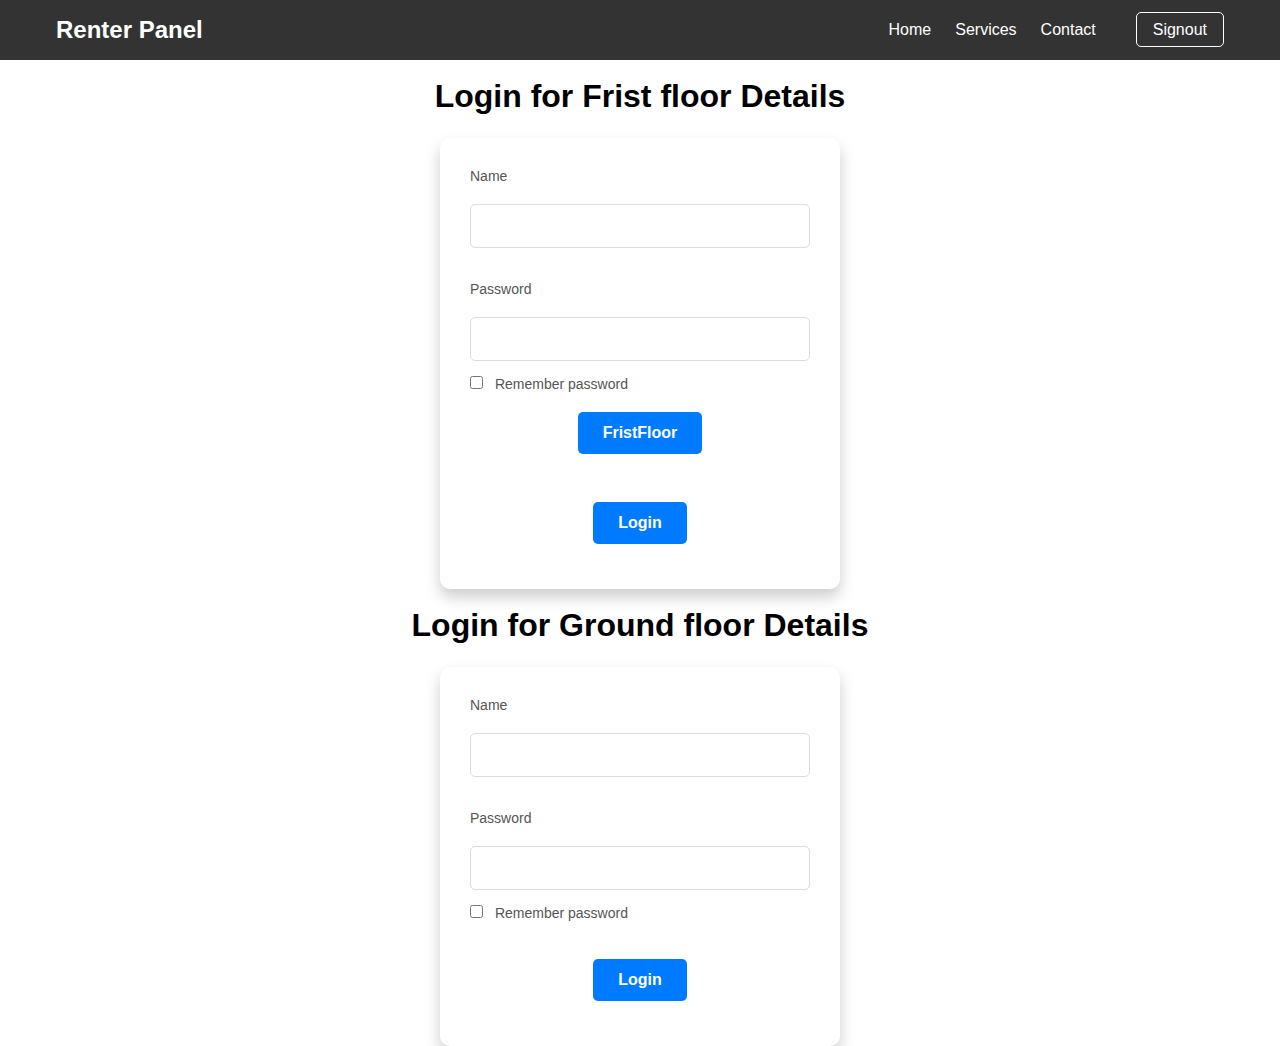
<file: Renter.html>
<!DOCTYPE html>
<html lang="en">

<head>
  <meta charset="UTF-8">
  <meta name="viewport" content="width=device-width, initial-scale=1.0">
  <link rel="stylesheet" href="style2.css">
  <link href="https://unpkg.com/boxicons@2.1.4/css/boxicons.min.css" rel="stylesheet">
  <link data-n-head="ssr" rel="icon" type="image/x-icon" href="image.png">
  <title>Renter Management System - Renter</title>
</head>
<style>
  /* General form styling */
  form {
    display: flex;
    flex-direction: column;
    align-items: center;
    background-color: #ffffff;
    padding: 30px;
    border-radius: 10px;
    box-shadow: 0 8px 15px rgba(0, 0, 0, 0.2);
    max-width: 400px;
    margin: auto;
    font-family: 'Arial', sans-serif;
  }

  /* Input fields styling */
  form input[type="text"],
  form input[type="password"] {
    width: 100%;
    padding: 12px;
    margin: 15px 0;
    border: 1px solid #ddd;
    border-radius: 5px;
    font-size: 16px;
    transition: border-color 0.3s ease;
  }

  form input[type="text"]:focus,
  form input[type="password"]:focus {
    border-color: #007bff;
    outline: none;
  }

  /* Checkbox styling */
  form label input[type="checkbox"] {
    margin-right: 8px;
  }

  /* Button styling */
  form button {
    background-color: #007bff;
    color: white;
    border: none;
    padding: 12px 25px;
    margin: 15px 0;
    border-radius: 5px;
    cursor: pointer;
    font-size: 16px;
    font-weight: bold;
    transition: background-color 0.3s ease, transform 0.2s ease;
  }

  form button:hover {
    background-color: #0056b3;
    transform: scale(1.05);
  }

  /* Responsive design */
  @media (max-width: 768px) {
    form {
      width: 90%;
      padding: 20px;
    }

    form button {
      width: 100%;
    }
  }

  /* Form headings styling */
  form h1 {
    font-size: 24px;
    margin-bottom: 20px;
    color: #333;
  }

  /* Label styling */
  form label {
    font-size: 14px;
    color: #555;
    margin-bottom: 5px;
    align-self: flex-start;
  }
</style>

<body>
  <nav class="navbar">
    <div class="container">
      <a href="#" class="logo">Renter Panel</a>
      <ul class="nav-links">
        <li><a class="google1" href="Admin.html">Home</a></li>
        <li><a class="google2" href="Services.html">Services</a></li>
        <li><a  class="google3" href="contact.html">Contact</a></li>
        <div class="login">
          <a class="loginleft" href="#" onclick="send(); navigateToPage();">Signout</a>
        </div>
      </ul>
      <div class="burger" aria-label="Toggle navigation">
        <i class="bx bx-menu"></i>
      </div>
    </div>
  </nav>
  <br>

  <div class="formadmin" id="adminForm">
    <center>
      <h1 style="padding-bottom: 23px;">Login for Frist floor Details</h1>
    </center>
    <form id="admin">
      <label for="name">Name</label>
      <input type="text" id="adminName">
      <br>
      <label for="number">Password</label>
      <input type="password" id="adminPassword">
      <label><input type="checkbox" name="" id="">
        Remember password
      </label>
      <button type="button" onclick="showForm('renter')">FristFloor</button>
      <br>
      <button type="submit">Login</button>
    </form>
  </div>
  <div class="formrenter" id="renterForm" style="display: none;">
    <center>
      <h1 style="padding-bottom: 23px;">Login for Second floor Details</h1>
    </center>
    <form id="Renter">
      <label for="name">Name</label>
      <input type="text" id="renterName">
      <br>
      <label for="number">Password</label>
      <input type="password" id="renterPassword">

      <label><input type="checkbox" name="" id="">
        Remember password
      </label>
      <button type="button" onclick="showForm('admin')">SecondFloor</button>
      <br>
      <button type="submit">Login</button>
    </form>
  </div>
  </div>
  <br>
  <div class="formrenter" id="renterFormN">
    <center>
      <h1 style="padding-bottom: 23px;">Login for Ground floor Details</h1>
    </center>
    <form id="Ground">
      <label for="name">Name</label>
      <input type="text" id="renterName">
      <br>
      <label for="number">Password</label>
      <input type="password" id="GroundPassword">

      <label><input type="checkbox" name="" id="">
        Remember password
      </label>
      <!-- <button type="button" onclick="showForm('adminN')">Admin</button> -->
      <br>
      <button type="submit">Login</button>
    </form>
  </div>
  </div>
</body>
<script src="script2.js"></script>
<script>
  function send() {
    console.log("Signout function triggered");

  }

  function navigateToPage() {
    window.location.href = "login.html";
  }
  function showForm(formType) {
    const adminForm = document.getElementById('adminForm');
    const renterForm = document.getElementById('renterForm');
    const renterFormN = document.getElementById('renterFormN');

    if (formType === 'admin') {
      adminForm.style.display = 'block';
      renterForm.style.display = 'none';
      renterFormN.style.display = 'none';
    } else if (formType === 'renter') {
      adminForm.style.display = 'none';
      renterForm.style.display = 'block';
      renterFormN.style.display = 'none';
    } else if (formType === 'adminN') {
      adminForm.style.display = 'none';
      renterForm.style.display = 'none';
      renterFormN.style.display = 'block';
    }
  }

  document.getElementById('admin').addEventListener('submit', function (event) {
            event.preventDefault();
            const adminPassword = document.getElementById('adminPassword').value;
            const correctAdminPassword = 'First123'; // Replace with your desired admin password
    
            if (adminPassword === correctAdminPassword) {
                window.location.href = "First.html"
            } else {
                alert('Incorrect admin password!');
            }
        });
    
        document.getElementById('Renter').addEventListener('submit', function (event) {
            event.preventDefault();
            const renterPassword = document.getElementById('renterPassword').value;
            const correctRenterPassword = 'Second5678'; // Replace with your desired renter password
    
            if (renterPassword === correctRenterPassword) {
                window.location.href = "Second.html"
            } else {
                alert('Incorrect renter password!');
            }
        });
        document.getElementById('Ground').addEventListener('submit', function (event) {
            event.preventDefault();
            const renterPassword = document.getElementById('GroundPassword').value;
            const correctRenterPassword = 'ground988'; // Replace with your desired renter password
    
            if (renterPassword === correctRenterPassword) {
                window.location.href = "Ground.html"
            } else {
                alert('Incorrect renter password!');
            }
        });
</script>

</html>
</file>
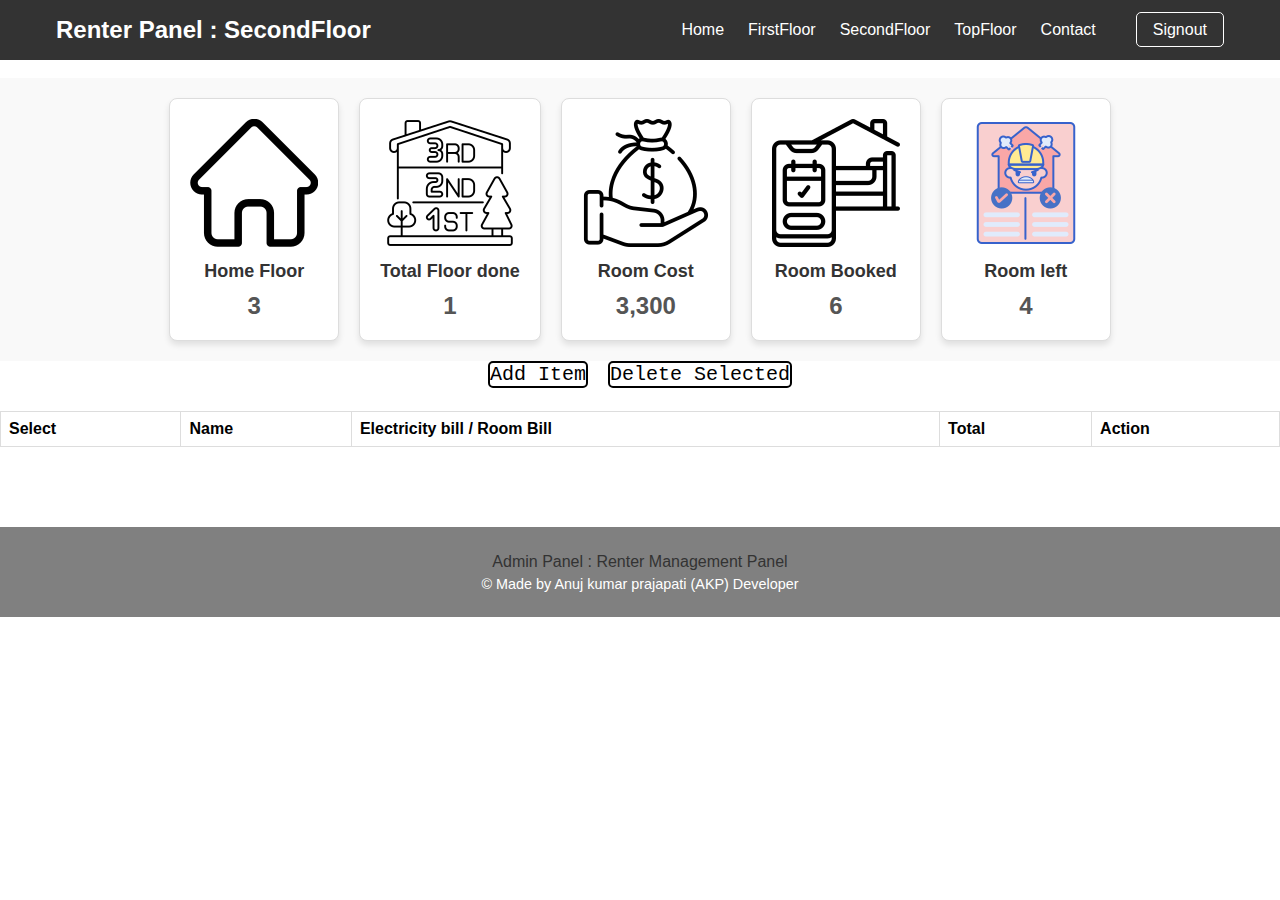
<file: Second.html>
<!DOCTYPE html>
<html lang="en">

<head>
  <meta charset="UTF-8">
  <meta name="viewport" content="width=device-width, initial-scale=1.0">
  <title>Renter Management System - Admin</title>
  <link rel="stylesheet" href="style.css">
  <link href="https://unpkg.com/boxicons@2.1.4/css/boxicons.min.css" rel="stylesheet">
  <link data-n-head="ssr" rel="icon" type="image/x-icon" href="image.png">
</head>
<style>
  .god {
  color: orange;
  text-decoration: underline;
  font-size: 1rem;
  transition: color 0.3s ease;
}

</style>
<body>


  <nav class="navbar">
    <div class="container">
      <a href="#" class="logo">Renter Panel : SecondFloor</a>
      <ul class="nav-links">
        <li><a class="google1" href="Admin.html">Home</a></li>
        <li><a class="google2"href="FirstFloor.html">FirstFloor</a></li>
        <li><a class="google3"href="SecondFloor.html">SecondFloor</a></li>
        <li><a class="google4"href="TopFloor.html">TopFloor</a></li>
        <li><a class="google5"href="contact.html">Contact</a></li>
        <div class="login">
          <a class="loginleft" href="#" onclick="navigateToPage();">Signout</a>
        </div>
      </ul>
      <div class="burger" aria-label="Toggle navigation">
        <i class="bx bx-menu"></i>
      </div>
    </div>
  </nav>
  

  <br>
  <section class="home">
    <div class="containters">
      <div class="box1">
        <img src="home.png" alt="">
        <h5>Home Floor</h5>
        <span>3</span>
      </div>
      <div class="box1">
        <img src="floor.png" alt="">
        <h5>Total Floor done</h5>
        <span> 1</span>
      </div>
      <div class="box1">
        <img src="income.png" alt="">
        <h5>Room Cost</h5>
        <span>3,300</span>
      </div>
      <div class="box1">
        <img src="roonbooked.png" alt="">
        <h5>Room Booked</h5>
        <span>6</span>
      </div>
      <div class="box1">
        <img src="notbooked.png" alt="">
        <h5>Room left</h5>
        <span>4</span>
      </div>
    </div>
  </section>

  <div class="actions check">
    <button class="btn" id="addItem">Add Item</button>
    <button class="btn" id="deleteSelected">Delete Selected</button>
  </div>

  <table id="itemTable">
    <thead>
      <tr>
        <th>Select</th>
        <th>Name</th>
        <th>Electricity bill / Room Bill</th>
        <th>Total</th>
        <th>Action</th>
      </tr>
    </thead>
    <tbody>
      <!-- Rows will be dynamically populated here -->
    </tbody>
  </table>
  <script>
    // Function to load items from localStorage
    function loadItems() {
      const items = JSON.parse(localStorage.getItem('items')) || [];
      const tbody = document.querySelector('#itemTable tbody');
      tbody.innerHTML = ''; // Clear the table before reloading the items

      items.forEach((item, index) => {
        const row = document.createElement('tr');
        row.innerHTML = `
      <td><input type="checkbox" class="rowCheckbox" data-index="${index}"></td>
      <td contenteditable="true" class="editable">${item.name}</td>
      <td contenteditable="true" class="editable">${item.description}</td>
      <td contenteditable="true" class="editable">${item.description}</td>

      <td>
        <button class="renameBtn">Rename</button>
        <button class="deleteBtn">Delete</button>
      </td>
    `;
        tbody.appendChild(row);
      });

      // Reattach event listeners for new rows
      addEventListeners();
    }

    // Save items to localStorage
    function saveItems(items) {
      localStorage.setItem('items', JSON.stringify(items));
    }

    // Function to handle adding a new item
    function addItem() {
      const items = JSON.parse(localStorage.getItem('items')) || [];
      const newItem = {
        name: `Item ${items.length + 1}`,
        description: 'Description'
      };
      items.push(newItem);
      saveItems(items);
      loadItems();
    }

    // Function to handle renaming an item
    function renameItem(index) {
      const items = JSON.parse(localStorage.getItem('items')) || [];
      const row = document.querySelectorAll('.rowCheckbox')[index].closest('tr');
      const nameCell = row.querySelector('td:nth-child(2)');
      const descriptionCell = row.querySelector('td:nth-child(3)');

      // Save the new values
      items[index].name = nameCell.textContent;
      items[index].description = descriptionCell.textContent;
      saveItems(items);
    }

    // Function to delete an item
    function deleteItem(index) {
      const items = JSON.parse(localStorage.getItem('items')) || [];
      items.splice(index, 1);
      saveItems(items);
      loadItems();
    }

    // Function to delete selected items
    function deleteSelectedItems() {
      const selectedCheckboxes = document.querySelectorAll('.rowCheckbox:checked');
      const items = JSON.parse(localStorage.getItem('items')) || [];

      selectedCheckboxes.forEach(checkbox => {
        const index = checkbox.dataset.index;
        items.splice(index, 1); // Remove selected item
      });

      saveItems(items);
      loadItems();
    }

    // Add event listeners to buttons and rows
    function addEventListeners() {
      document.querySelectorAll('.renameBtn').forEach((button, index) => {
        button.addEventListener('click', () => {
          renameItem(index);
        });
      });

      document.querySelectorAll('.deleteBtn').forEach((button, index) => {
        button.addEventListener('click', () => {
          deleteItem(index);
        });
      });
    }

    // Event listeners for the "Add Item" and "Delete Selected" buttons
    document.getElementById('addItem').addEventListener('click', addItem);
    document.getElementById('deleteSelected').addEventListener('click', deleteSelectedItems);

    // Initial load of items from localStorage
    loadItems();

  </script>

  <section class="FooterDetails">
    <footer class="last">
      <p>Admin Panel : Renter Management Panel <span>&copy; Made by Anuj kumar prajapati (AKP) Developer</span></p>
    </footer>
  </section>
</body>
<script src="script.js"></script>


</html>
</style>
</file>
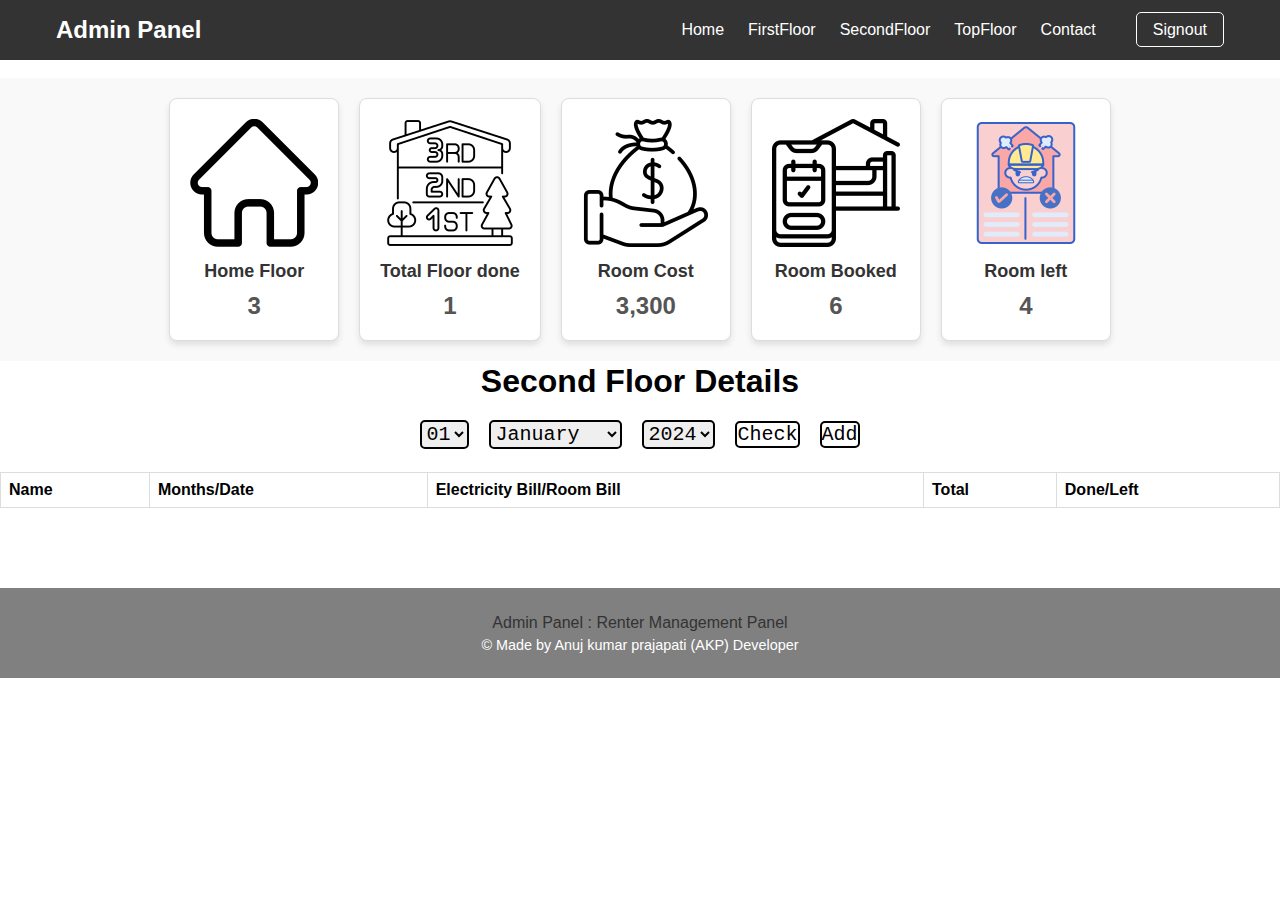
<file: SecondFloor.html>
<!DOCTYPE html>
<html lang="en">

<head>
  <meta charset="UTF-8">
  <meta name="viewport" content="width=device-width, initial-scale=1.0">
  <title>Renter Management System - Admin</title>
  <link rel="stylesheet" href="style.css">
  <link data-n-head="ssr" rel="icon" type="image/x-icon" href="image.png">
  <link href="https://unpkg.com/boxicons@2.1.4/css/boxicons.min.css" rel="stylesheet">
</head>
<style>
  .god {
  color: orange;
  text-decoration: underline;
  font-size: 1rem;
  transition: color 0.3s ease;
}

</style>
<body>

  <nav class="navbar">
    <div class="container">
      <a href="#" class="logo">Admin Panel</a>
      <ul class="nav-links">
        <li><a class="google1" href="Admin.html">Home</a></li>
        <li><a class="google2"href="FirstFloor.html">FirstFloor</a></li>
        <li><a class="google3"href="SecondFloor.html">SecondFloor</a></li>
        <li><a class="google4"href="TopFloor.html">TopFloor</a></li>
        <li><a class="google5"href="contact.html">Contact</a></li>
        <div class="login">
          <a class="loginleft" href="#" onclick="navigateToPage();">Signout</a>
        </div>
      </ul>
      <div class="burger" aria-label="Toggle navigation">
        <i class="bx bx-menu"></i>
      </div>
    </div>
  </nav>
  <br>
  <section class="home">
    <div class="containters">
      <div class="box1">
        <img src="home.png" alt="">
        <h5>Home Floor</h5>
        <span>3</span>
      </div>
      <div class="box1">
        <img src="floor.png" alt="">
        <h5>Total Floor done</h5>
        <span> 1</span>
      </div>
      <div class="box1">
        <img src="income.png" alt="">
        <h5>Room Cost</h5>
        <span>3,300</span>
      </div>
      <div class="box1">
        <img src="roonbooked.png" alt="">
        <h5>Room Booked</h5>
        <span>6</span>
      </div>
      <div class="box1">
        <img src="notbooked.png" alt="">
        <h5>Room left</h5>
        <span>4</span>
      </div>
    </div>
  </section>
  <section class="firstfloordetails">
    <h1 class="heading">
      Second Floor Details
    </h1>
    <div class="check">

      <select id="year">
        <option value="01" selected>01</option>
        <option value="02">02</option>
        <option value="03">03</option>
        <option value="04">04</option>
        <option value="05">05</option>
        <option value="06">06</option>
        <option value="07">07</option>
        <option value="08">08</option>
        <option value="09">09</option>
        <option value="10">10</option>
        <option value="11">11</option>
        <option value="12">12</option>
        <option value="13">13</option>
        <option value="14">14</option>
        <option value="15">15</option>
        <option value="16">16</option>
        <option value="17">17</option>
        <option value="18">18</option>
        <option value="19">19</option>
        <option value="20">20</option>
        <option value="21">21</option>
        <option value="22">22</option>
        <option value="23">23</option>
        <option value="24">24</option>
        <option value="25">25</option>
        <option value="26">26</option>
        <option value="27">27</option>
        <option value="28">28</option>
        <option value="29">29</option>
        <option value="30">30</option>
        <option value="31">31</option>
      </select>
      <select id="cars">
        <option value="December">December</option>
        <option value="November">November</option>
        <option value="October">October</option>
        <option value="September">September</option>
        <option value="August">August</option>
        <option value="July">July</option>
        <option value="June">June</option>
        <option value="May">May</option>
        <option value="April">April</option>
        <option value="March">March</option>
        <option value="Febreury">Febreury</option>
        <option value="January" selected>January</option>
      </select>
      <select id="years">
        <option value="2024" selected>2024</option>
        <option value="2025">2025</option>
        <option value="2026">2026</option>
        <option value="2027">2027</option>
        <option value="2028">2028</option>
        <option value="2029">2029</option>
        <option value="2030">2030</option>
      </select>
      <button class="btn">Check</button>
      <button class="btn">Add</button>
    </div>
    <table>
      <tr>
        <th>Name</th>
        <th>Months/Date</th>
        <th>Electricity Bill/Room Bill</th>
        <th>Total</th>
        <th>Done/Left</th>
      </tr>
      <tr>
        <td>Ravi Srivatava</td>
        <td>26 December 2024</td>
        <td>24 unit / ₹3000</td>
        <td>₹3168</td>
        <td style="color:green;">Completed</td>
      </tr>
      <tr>
        <td>Rahul Srivatava</td>
        <td>----</td>
        <td>----</td>
        <td>----</td>
        <td>-----</td>
      </tr>
      <tr>
        <td>Ernst Handel</td>
        <td>Roland Mendel</td>
        <td>Austria</td>
      </tr>
      <tr>
        <td>Island Trading</td>
        <td>Helen Bennett</td>
        <td>UK</td>
      </tr>
      <tr>
        <td>Laughing Bacchus Winecellars</td>
        <td>Yoshi Tannamuri</td>
        <td>Canada</td>
      </tr>
      <tr>
        <td>Magazzini Alimentari Riuniti</td>
        <td>Giovanni Rovelli</td>
        <td>Italy</td>
      </tr>
    </table>

  </section>

  <section class="FooterDetails">
    <footer class="last">
      <p>Admin Panel : Renter Management Panel <span>&copy; Made by Anuj kumar prajapati (AKP) Developer</span></p>
    </footer>
  </section>
</body>
<script src="script.js"></script>
<script>function showForm() {
    const form = document.getElementsByClassName('loginleft');
    if (form.length > 0) {
      window.location.href = "login.html";
    }
  }

  document.querySelector("button").addEventListener("click", function () {
    let selectedMonth = document.getElementById("cars").value;
    let selectedYear = document.getElementById("year").value;

    let table = document.querySelector("table");
    let rows = table.getElementsByTagName("tr");

    // Loop through table rows and filter
    for (let i = 1; i < rows.length; i++) {
      let columns = rows[i].getElementsByTagName("td");
      if (columns.length > 1) {
        let monthDateColumn = columns[1].innerText; // Assuming the second column contains date-related info

        if (monthDateColumn.includes(selectedMonth) && monthDateColumn.includes(selectedYear)) {
          rows[i].style.display = ""; // Show row if match found
        } else {
          rows[i].style.display = "none"; // Hide row if no match
        }
      }
    }
  });

  document.addEventListener("DOMContentLoaded", function () {
    const addButton = document.querySelector("button:nth-of-type(2)");
    const checkButton = document.querySelector("button:nth-of-type(1)");
    const daySelect = document.getElementById("year");
    const monthSelect = document.getElementById("cars");
    const yearSelect = document.getElementById("years");
    const table = document.querySelector("table");

    // Load existing data from localStorage on page load
    loadTableData();

    addButton.addEventListener("click", function () {
      const name = prompt("Enter Name:");
      if (!name) return;

      const electricityBill = prompt("Enter Electricity Bill (units / amount):");
      if (!electricityBill) return;

      const total = prompt("Enter Total Amount:");
      if (!total) return;

      const status = prompt("Enter Status (Completed/Left):");
      if (!status) return;

      const selectedDate = `${daySelect.value} ${monthSelect.value} ${yearSelect.value}`;

      const newData = {
        name,
        date: selectedDate,
        electricityBill,
        total,
        status
      };

      // Get existing data from localStorage
      let storedData = JSON.parse(localStorage.getItem("floorDetails")) || [];
      storedData.push(newData);
      localStorage.setItem("floorDetails", JSON.stringify(storedData));

      // Reload table with updated data
      loadTableData();
    });

    checkButton.addEventListener("click", function () {
      loadTableData();
    });

    function loadTableData() {
      const storedData = JSON.parse(localStorage.getItem("floorDetails")) || [];

      // Clear table except headers
      const rows = table.querySelectorAll("tr:not(:first-child)");
      rows.forEach(row => row.remove());

      // Add stored data to the table
      storedData.forEach(data => {
        const newRow = table.insertRow();
        newRow.innerHTML = `
              <td>${data.name}</td>
              <td>${data.date}</td>
              <td>${data.electricityBill}</td>
              <td>₹${data.total}</td>
              <td style="color:${data.status.toLowerCase() === 'completed' ? 'red' : 'green'};">${data.status}</td>
          `;
      });
    }
  });
</script>
</html>
</file>
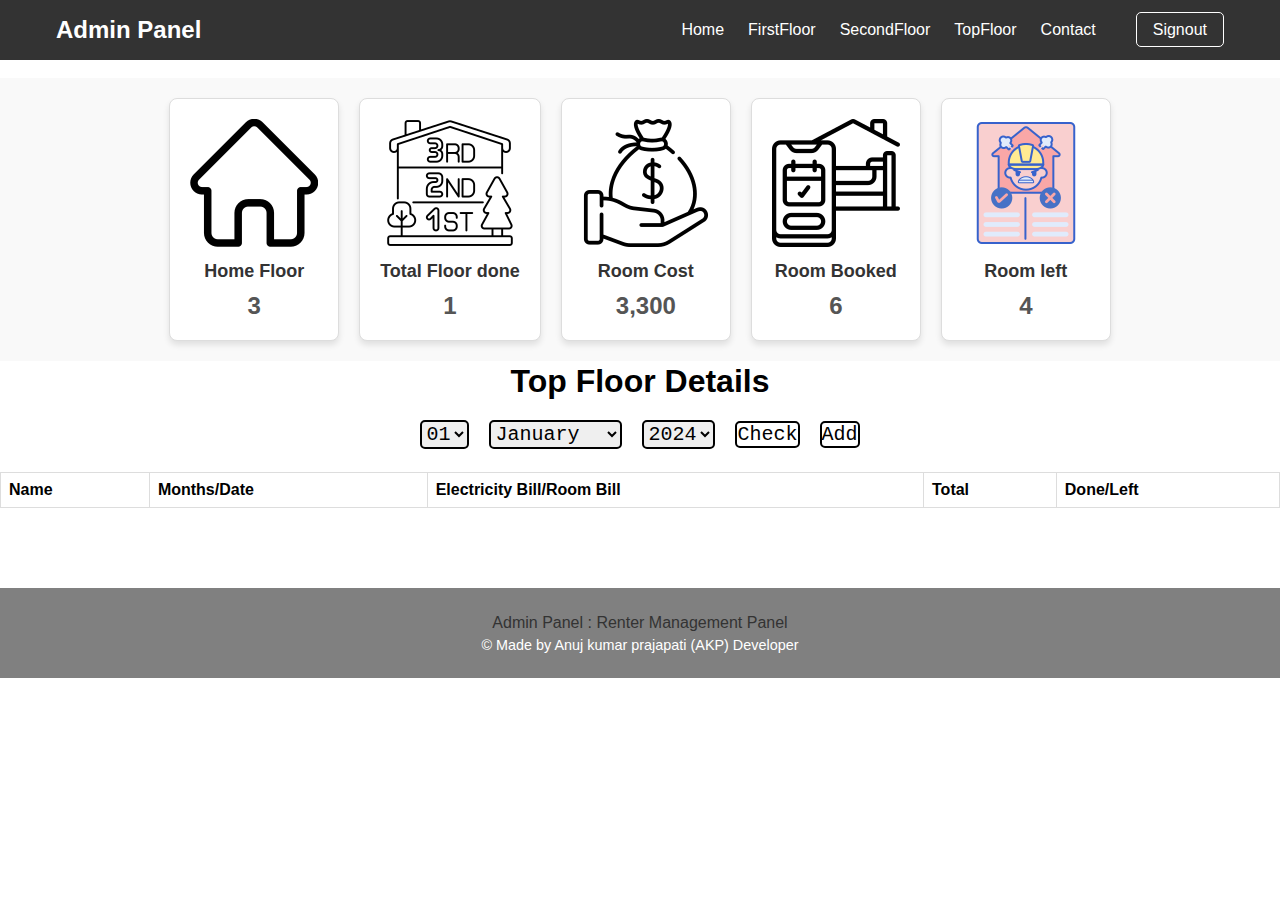
<file: TopFloor.html>
<!DOCTYPE html>
<html lang="en">

<head>
  <meta charset="UTF-8">
  <meta name="viewport" content="width=device-width, initial-scale=1.0">
  <title>Renter Management System - Admin</title>
  <link rel="stylesheet" href="style.css">
  <link data-n-head="ssr" rel="icon" type="image/x-icon" href="image.png">
  <link href="https://unpkg.com/boxicons@2.1.4/css/boxicons.min.css" rel="stylesheet">
</head>
<style>
  .god {
  color: orange;
  text-decoration: underline;
  font-size: 1rem;
  transition: color 0.3s ease;
}

</style>
<body>

  <nav class="navbar">
    <div class="container">
      <a href="#" class="logo">Admin Panel</a>
      <ul class="nav-links">
        <li><a class="google1" href="Admin.html">Home</a></li>
        <li><a class="google2"href="FirstFloor.html">FirstFloor</a></li>
        <li><a class="google3"href="SecondFloor.html">SecondFloor</a></li>
        <li><a class="google4"href="TopFloor.html">TopFloor</a></li>
        <li><a class="google5"href="contact.html">Contact</a></li>
        <div class="login">
          <a class="loginleft" href="#" onclick="navigateToPage();">Signout</a>
        </div>
      </ul>
      <div class="burger" aria-label="Toggle navigation">
        <i class="bx bx-menu"></i>
      </div>
    </div>
  </nav>
  <br>
  <section class="home">
    <div class="containters">
      <div class="box1">
        <img src="home.png" alt="">
        <h5>Home Floor</h5>
        <span>3</span>
      </div>
      <div class="box1">
        <img src="floor.png" alt="">
        <h5>Total Floor done</h5>
        <span> 1</span>
      </div>
      <div class="box1">
        <img src="income.png" alt="">
        <h5>Room Cost</h5>
        <span>3,300</span>
      </div>
      <div class="box1">
        <img src="roonbooked.png" alt="">
        <h5>Room Booked</h5>
        <span>6</span>
      </div>
      <div class="box1">
        <img src="notbooked.png" alt="">
        <h5>Room left</h5>
        <span>4</span>
      </div>
    </div>
  </section>
  <section class="firstfloordetails">
    <h1 class="heading">
      Top Floor Details
    </h1>
    <div class="check">

      <select id="year">
        <option value="01" selected>01</option>
        <option value="02">02</option>
        <option value="03">03</option>
        <option value="04">04</option>
        <option value="05">05</option>
        <option value="06">06</option>
        <option value="07">07</option>
        <option value="08">08</option>
        <option value="09">09</option>
        <option value="10">10</option>
        <option value="11">11</option>
        <option value="12">12</option>
        <option value="13">13</option>
        <option value="14">14</option>
        <option value="15">15</option>
        <option value="16">16</option>
        <option value="17">17</option>
        <option value="18">18</option>
        <option value="19">19</option>
        <option value="20">20</option>
        <option value="21">21</option>
        <option value="22">22</option>
        <option value="23">23</option>
        <option value="24">24</option>
        <option value="25">25</option>
        <option value="26">26</option>
        <option value="27">27</option>
        <option value="28">28</option>
        <option value="29">29</option>
        <option value="30">30</option>
        <option value="31">31</option>
      </select>
      <select id="cars">
        <option value="December">December</option>
        <option value="November">November</option>
        <option value="October">October</option>
        <option value="September">September</option>
        <option value="August">August</option>
        <option value="July">July</option>
        <option value="June">June</option>
        <option value="May">May</option>
        <option value="April">April</option>
        <option value="March">March</option>
        <option value="Febreury">Febreury</option>
        <option value="January" selected>January</option>
      </select>
      <select id="years">
        <option value="2024" selected>2024</option>
        <option value="2025">2025</option>
        <option value="2026">2026</option>
        <option value="2027">2027</option>
        <option value="2028">2028</option>
        <option value="2029">2029</option>
        <option value="2030">2030</option>
      </select>
      <button class="btn">Check</button>
      <button class="btn">Add</button>
    </div>
    <table>
      <tr>
        <th>Name</th>
        <th>Months/Date</th>
        <th>Electricity Bill/Room Bill</th>
        <th>Total</th>
        <th>Done/Left</th>
      </tr>
      <tr>
        <td>Ravi Srivatava</td>
        <td>26 December 2024</td>
        <td>24 unit / ₹3000</td>
        <td>₹3168</td>
        <td style="color:green;">Completed</td>
      </tr>
      <tr>
        <td>Rahul Srivatava</td>
        <td>----</td>
        <td>----</td>
        <td>----</td>
        <td>-----</td>
      </tr>
      <tr>
        <td>Ernst Handel</td>
        <td>Roland Mendel</td>
        <td>Austria</td>
      </tr>
      <tr>
        <td>Island Trading</td>
        <td>Helen Bennett</td>
        <td>UK</td>
      </tr>
      <tr>
        <td>Laughing Bacchus Winecellars</td>
        <td>Yoshi Tannamuri</td>
        <td>Canada</td>
      </tr>
      <tr>
        <td>Magazzini Alimentari Riuniti</td>
        <td>Giovanni Rovelli</td>
        <td>Italy</td>
      </tr>
    </table>

  </section>

  <section class="FooterDetails">
    <footer class="last">
      <p>Admin Panel : Renter Management Panel <span>&copy; Made by Anuj kumar prajapati (AKP) Developer</span></p>
    </footer>
  </section>
</body>
<script src="script.js"></script>
<script>function showForm() {
    const form = document.getElementsByClassName('loginleft');
    if (form.length > 0) {
      window.location.href = "login.html";
    }
  }

  document.querySelector("button").addEventListener("click", function () {
    let selectedMonth = document.getElementById("cars").value;
    let selectedYear = document.getElementById("year").value;

    let table = document.querySelector("table");
    let rows = table.getElementsByTagName("tr");

    // Loop through table rows and filter
    for (let i = 1; i < rows.length; i++) {
      let columns = rows[i].getElementsByTagName("td");
      if (columns.length > 1) {
        let monthDateColumn = columns[1].innerText; // Assuming the second column contains date-related info

        if (monthDateColumn.includes(selectedMonth) && monthDateColumn.includes(selectedYear)) {
          rows[i].style.display = ""; // Show row if match found
        } else {
          rows[i].style.display = "none"; // Hide row if no match
        }
      }
    }
  });

  document.addEventListener("DOMContentLoaded", function () {
    const addButton = document.querySelector("button:nth-of-type(2)");
    const checkButton = document.querySelector("button:nth-of-type(1)");
    const daySelect = document.getElementById("year");
    const monthSelect = document.getElementById("cars");
    const yearSelect = document.getElementById("years");
    const table = document.querySelector("table");

    // Load existing data from localStorage on page load
    loadTableData();

    addButton.addEventListener("click", function () {
      const name = prompt("Enter Name:");
      if (!name) return;

      const electricityBill = prompt("Enter Electricity Bill (units / amount):");
      if (!electricityBill) return;

      const total = prompt("Enter Total Amount:");
      if (!total) return;

      const status = prompt("Enter Status (Completed/Left):");
      if (!status) return;

      const selectedDate = `${daySelect.value} ${monthSelect.value} ${yearSelect.value}`;

      const newData = {
        name,
        date: selectedDate,
        electricityBill,
        total,
        status
      };

      // Get existing data from localStorage
      let storedData = JSON.parse(localStorage.getItem("floorDetails")) || [];
      storedData.push(newData);
      localStorage.setItem("floorDetails", JSON.stringify(storedData));

      // Reload table with updated data
      loadTableData();
    });

    checkButton.addEventListener("click", function () {
      loadTableData();
    });

    function loadTableData() {
      const storedData = JSON.parse(localStorage.getItem("floorDetails")) || [];

      // Clear table except headers
      const rows = table.querySelectorAll("tr:not(:first-child)");
      rows.forEach(row => row.remove());

      // Add stored data to the table
      storedData.forEach(data => {
        const newRow = table.insertRow();
        newRow.innerHTML = `
              <td>${data.name}</td>
              <td>${data.date}</td>
              <td>${data.electricityBill}</td>
              <td>₹${data.total}</td>
              <td style="color:${data.status.toLowerCase() === 'completed' ? 'red' : 'green'};">${data.status}</td>
          `;
      });
    }
  });
</script>
</html>
</file>
<file: style2.css>
* {
    margin: 0;
    padding: 0;
    box-sizing: border-box;
    font-family: Arial, sans-serif;
  }
  
  /* Navbar Styles */
  .navbar {
    background-color: #333;
    color: #fff;
    padding: 1rem 0;
    position: sticky;
    top: 0;
    z-index: 1000;
  }
  
  .navbar .container {
    display: flex;
    justify-content: space-between;
    align-items: center;
    max-width: 1200px;
    margin: 0 auto;
    padding: 0 1rem;
  }
  
  .navbar .logo {
    font-size: 1.5rem;
    font-weight: bold;
    color: #fff;
    text-decoration: none;
  }
  
  .navbar .nav-links {
    display: flex;
    list-style: none;
    gap: 1.5rem;
  }
  
  .navbar .nav-links li a {
    color: #fff;
    text-decoration: none;
    font-size: 1rem;
    transition: color 0.3s ease;
  }
  
  .navbar .nav-links li a:hover {
    color: #f39c12;
    text-decoration: underline;
  }
  
  .navbar .login {
    margin-left: 1rem;
  }
  
  .navbar .login a {
    color: #fff;
    text-decoration: none;
    font-size: 1rem;
    padding: 0.5rem 1rem;
    border: 1px solid #fff;
    border-radius: 5px;
    transition: background-color 0.3s ease, color 0.3s ease;
  }
  
  .navbar .login a:hover {
    background-color: #f39c12;
    color: #fff;
  }
  
  .navbar .burger {
    display: none;
    cursor: pointer;
    font-size: 1.5rem;
    color: #fff;
  }
  
  .containers {
    border: 2px solid black;
    height: 120px;
    width: 30%;
    display: flex;
    align-items: center;
    justify-content: center;
  }
  
  /* Responsive Design */
  @media (max-width: 768px) {
    .navbar .nav-links {
      display: none;
      flex-direction: column;
      background-color: #333;
      position: absolute;
      top: 100%;
      right: 0;
      width: 100%;
      padding: 1rem 0;
      padding-right: 20px;
    }
  
    .navbar .nav-links.active {
      display: flex;
    }
  
    .navbar .burger {
      display: block;
    }
  }
</file>
<file: style.css>
/* General Reset */

* {
    margin: 0;
    padding: 0;
    box-sizing: border-box;
    font-family: Arial, sans-serif;
  }
  
  /* Navbar Styles */
  .navbar {
    background-color: #333;
    color: #fff;
    padding: 1rem 0;
    position: sticky;
    top: 0;
    z-index: 1000;
  }
  
  .navbar .container {
    display: flex;
    justify-content: space-between;
    align-items: center;
    max-width: 1200px;
    margin: 0 auto;
    padding: 0 1rem;
  }
  
  .navbar .logo {
    font-size: 1.5rem;
    font-weight: bold;
    color: #fff;
    text-decoration: none;
  }
  
  .navbar .nav-links {
    display: flex;
    list-style: none;
    gap: 1.5rem;
  }
  
  .navbar .nav-links li a {
    color: #fff;
    text-decoration: none;
    font-size: 1rem;
    transition: color 0.3s ease;
  }
  
  .navbar .nav-links li a:hover {
    color: #f39c12;
    text-decoration: underline;
  }
  
  .navbar .login {
    margin-left: 1rem;
  }
  
  .navbar .login a {
    color: #fff;
    text-decoration: none;
    font-size: 1rem;
    padding: 0.5rem 1rem;
    border: 1px solid #fff;
    border-radius: 5px;
    transition: background-color 0.3s ease, color 0.3s ease;
  }
  
  .navbar .login a:hover {
    background-color: #f39c12;
    color: #fff;
  }
  
  .navbar .burger {
    display: none;
    cursor: pointer;
    font-size: 1.5rem;
    color: #fff;
  }
  .containers{
    border: 2px solid black;
    height:120px;
    width:30%;
    display: flex;
    align-items: center;
    justify-content: center;
  }
  
  /* Responsive Design */
  @media (max-width: 768px) {
    .navbar .nav-links {
      display: none;
      flex-direction: column;
      background-color: #333;
      position: absolute;
      top: 100%;
      right: 0;
      width: 100%;
      padding: 1rem 0;
      padding-right: 20px;
    }
  
    .navbar .nav-links.active {
      display: flex;
    }
  
    .navbar .burger {
      display: block;
    }
  }
  .home {
    padding: 20px;
    background-color: #f9f9f9;
  }
  
  .containters {
    display: flex;
    justify-content: center;
    gap: 20px;
  }
  
  .box1 {
    background-color: #ffffff;
    border: 1px solid #ddd;
    border-radius: 8px;
    padding: 20px;
    text-align: center;
    box-shadow: 0 4px 6px rgba(0, 0, 0, 0.1);
    transition: transform 0.3s ease, box-shadow 0.3s ease;
  }
  
  .box1:hover {
    transform: translateY(-5px);
    box-shadow: 0 6px 10px rgba(0, 0, 0, 0.15);
  }
  
  .box1 i {
    font-size: 40px;
    color: #4CAF50;
    margin-bottom: 10px;
  }
  
  .box1 h5 {
    font-size: 18px;
    color: #333;
    margin: 10px 0;
  }
  
  .box1 span {
    font-size: 24px;
    font-weight: bold;
    color: #555;
  }
  
  table {
    font-family: arial, sans-serif;
    border-collapse: collapse;
    width: 100%;
  }
  
  td, th {
    border: 1px solid #dddddd;
    text-align: left;
    padding: 8px;
  }
  
  tr:nth-child(even) {
    background-color: #dddddd;
  }
  .heading{
    display: flex ;
    align-items: center;
    justify-content: center;
    margin-top: 2px;
    margin-bottom: 20px;
  }
  .check{
    display:  flex;
    align-items: center;
    justify-content: center;
    margin-bottom: 23px;
    gap: 20px;
  }
  #years{
  font-size: 20px;
  border: 2px solid black;
  border-radius: 5px;
  font-family: 'Courier New', Courier, monospace;
  cursor: pointer;
  }
  #year{
    font-size: 20px;
    border: 2px solid black;
    border-radius: 5px;
    font-family: 'Courier New', Courier, monospace;
    cursor: pointer;
  }
  #cars{
    font-size: 20px;
    border: 2px solid black;
    border-radius: 5px;
    font-family: 'Courier New', Courier, monospace;
    cursor: pointer;
  }
  .btn{
    font-family: 'Courier New', Courier, monospace;
    border-radius: 5px;
    border: 2px solid black ;
    font-size: 20px;
    background-color: transparent;
    cursor: pointer;
  }
  .btn :hover{
    color: white;
    background-color: orange;
  }
  .FooterDetails{
    margin-top: 80px;
    background-color: gray;
    height: 10vh;
    display: flex;
    align-items: center;
    justify-content: center;
  }
  @media (max-width: 768px) {
    .home .containters {
      display: flex;
      flex-wrap: wrap;
      justify-content: center;
      gap: 20px;
    }
  
    .home .box1 {
      flex: 1 1 calc(50% - 20px);
      max-width: calc(50% - 20px);
      text-align: center;
    }
  
    .home .box1 img {
      max-width: 100%;
      height: auto;
    }
  
    .home .box1 h5 {
      font-size: 1rem;
    }
  
    .home .box1 span {
      font-size: 0.9rem;
    }
  }
  
  @media (max-width: 480px) {
    .home .box1 {
      flex: 1 1 100%;
      max-width: 100%;
    }
  
    .home .box1 h5 {
      font-size: 0.9rem;
    }
  
    .home .box1 span {
      font-size: 0.8rem;
    }
  }
  
  @media (max-width: 768px) {
    .firstfloordetails {
      padding: 10px;
    }
  
    .firstfloordetails .check {
      display: flex;
      flex-direction: column;
      gap: 10px;
    }
  
    .firstfloordetails select,
    .firstfloordetails button {
      width: 100%;
      padding: 10px;
      font-size: 1rem;
    }
  
    .firstfloordetails table {
      width: 100%;
      font-size: 0.9rem;
      overflow-x: auto;
      display: block;
      padding: 0 41px;
    }
  
    .firstfloordetails table th,
    .firstfloordetails table td {
      padding: 8px;
      text-align: left;
      word-wrap: break-word;
    }
  
    .firstfloordetails h1.heading {
      font-size: 1.5rem;
      text-align: center;
    }
  }
  
  @media (max-width: 480px) {
    .firstfloordetails .check {
      gap: 5px;
    }
  
    .firstfloordetails select,
    .firstfloordetails button {
      font-size: 0.9rem;
      padding: 8px;
    }
  
    .firstfloordetails h1.heading {
      font-size: 1.2rem;
    }
  }
  
  .FooterDetails {
    background-color: gray;
    padding: 20px;
    text-align: center;
  }
  
  .FooterDetails .last {
    font-size: 1rem;
    color: #333;
  }
  
  .FooterDetails .last span {
    display: block;
    font-size: 0.9rem;
    color: white;
    margin-top: 5px;
  }
  
  @media (max-width: 768px) {
    .FooterDetails .last {
      font-size: 0.9rem;
    }
  
    .FooterDetails .last span {
      font-size: 0.8rem;
    }
  }
  
  @media (max-width: 480px) {
    .FooterDetails {
      padding: 15px;
    }
  
    .FooterDetails .last {
      font-size: 0.8rem;
    }
  
    .FooterDetails .last span {
      font-size: 0.7rem;
    }
  }
</file>
